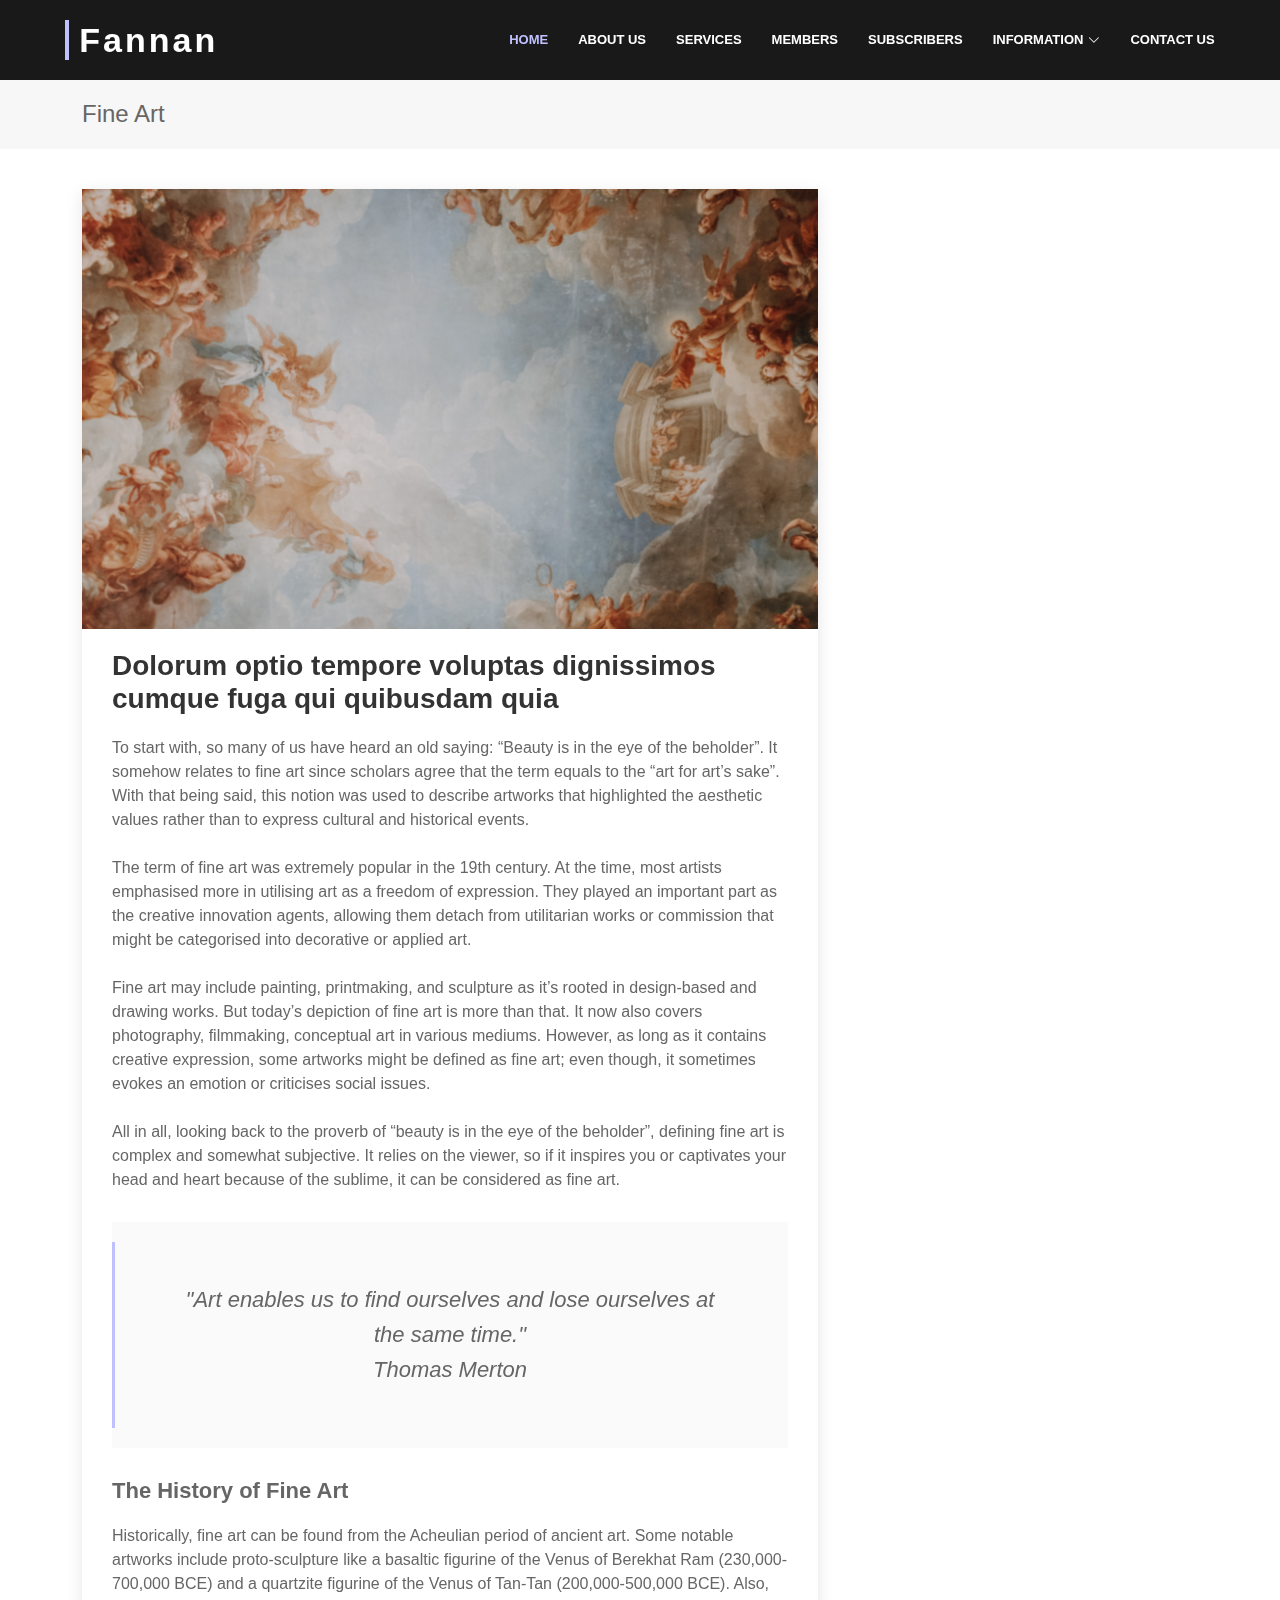
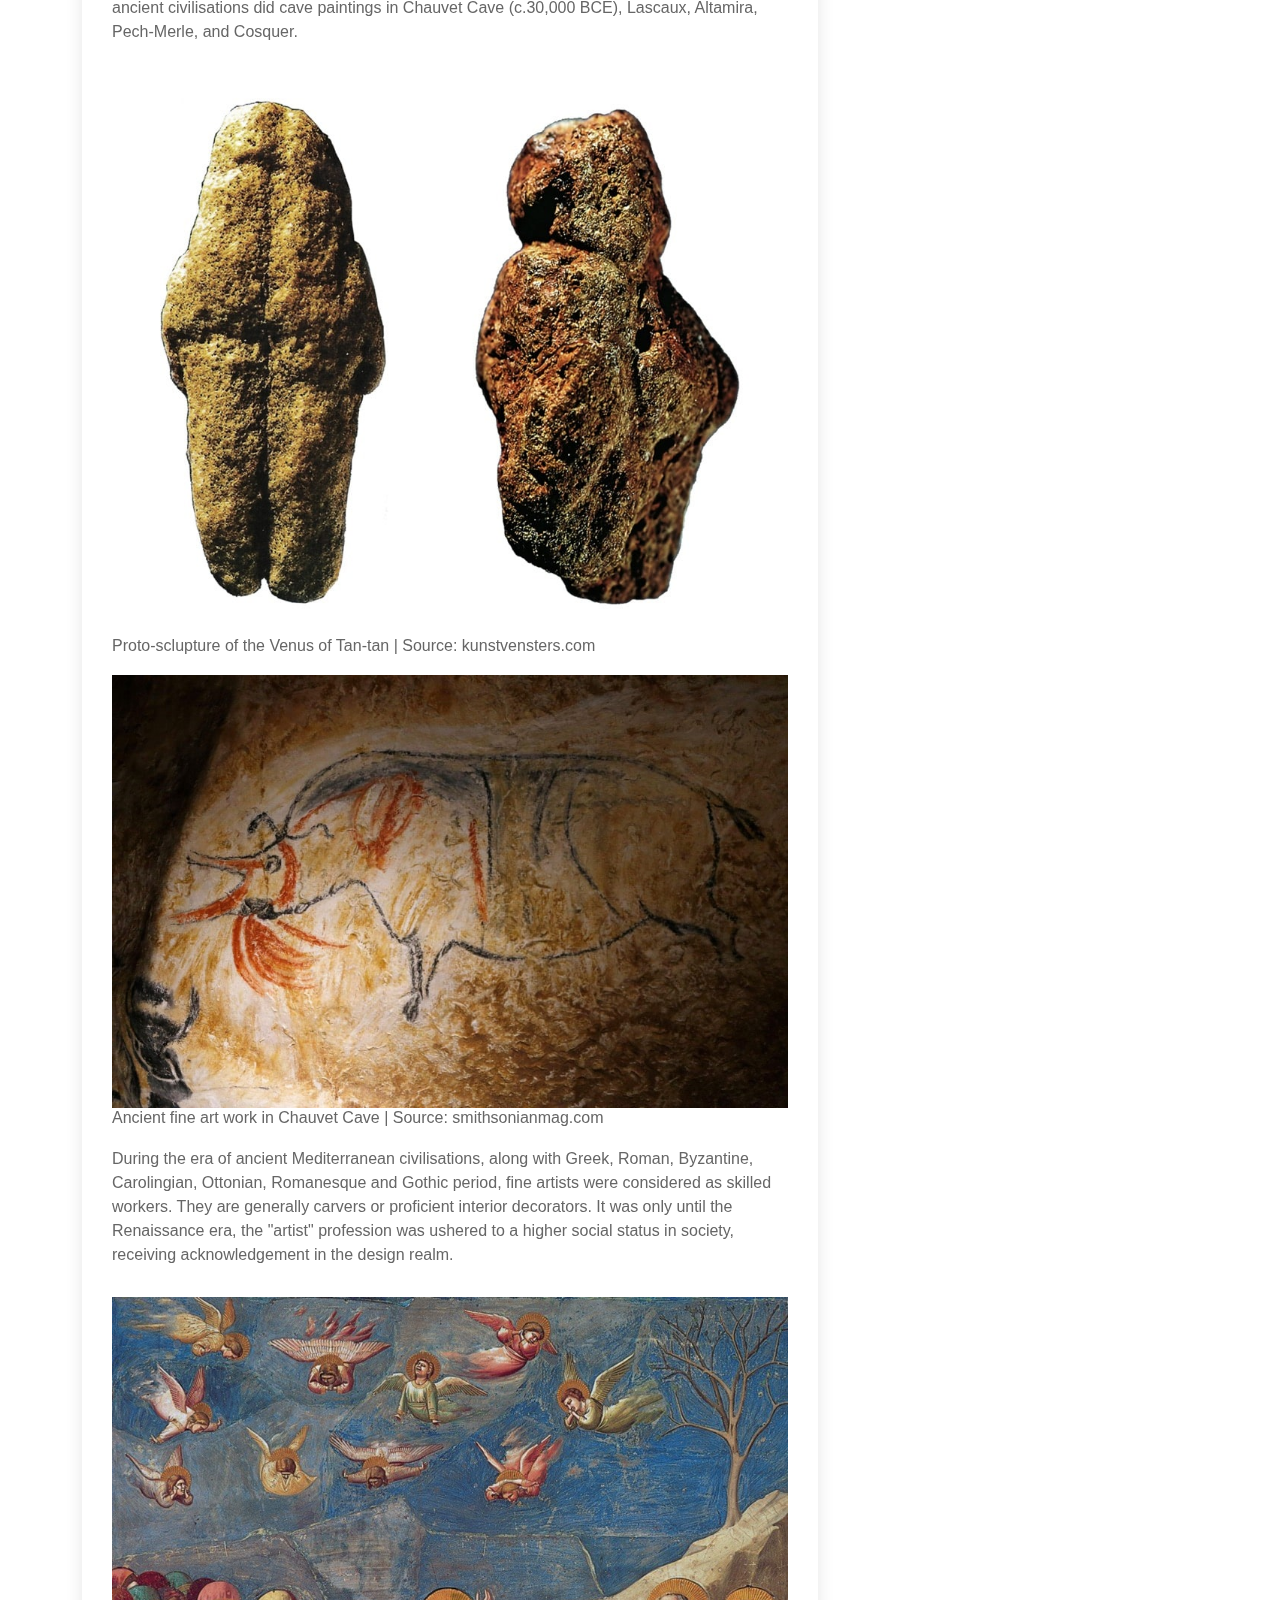
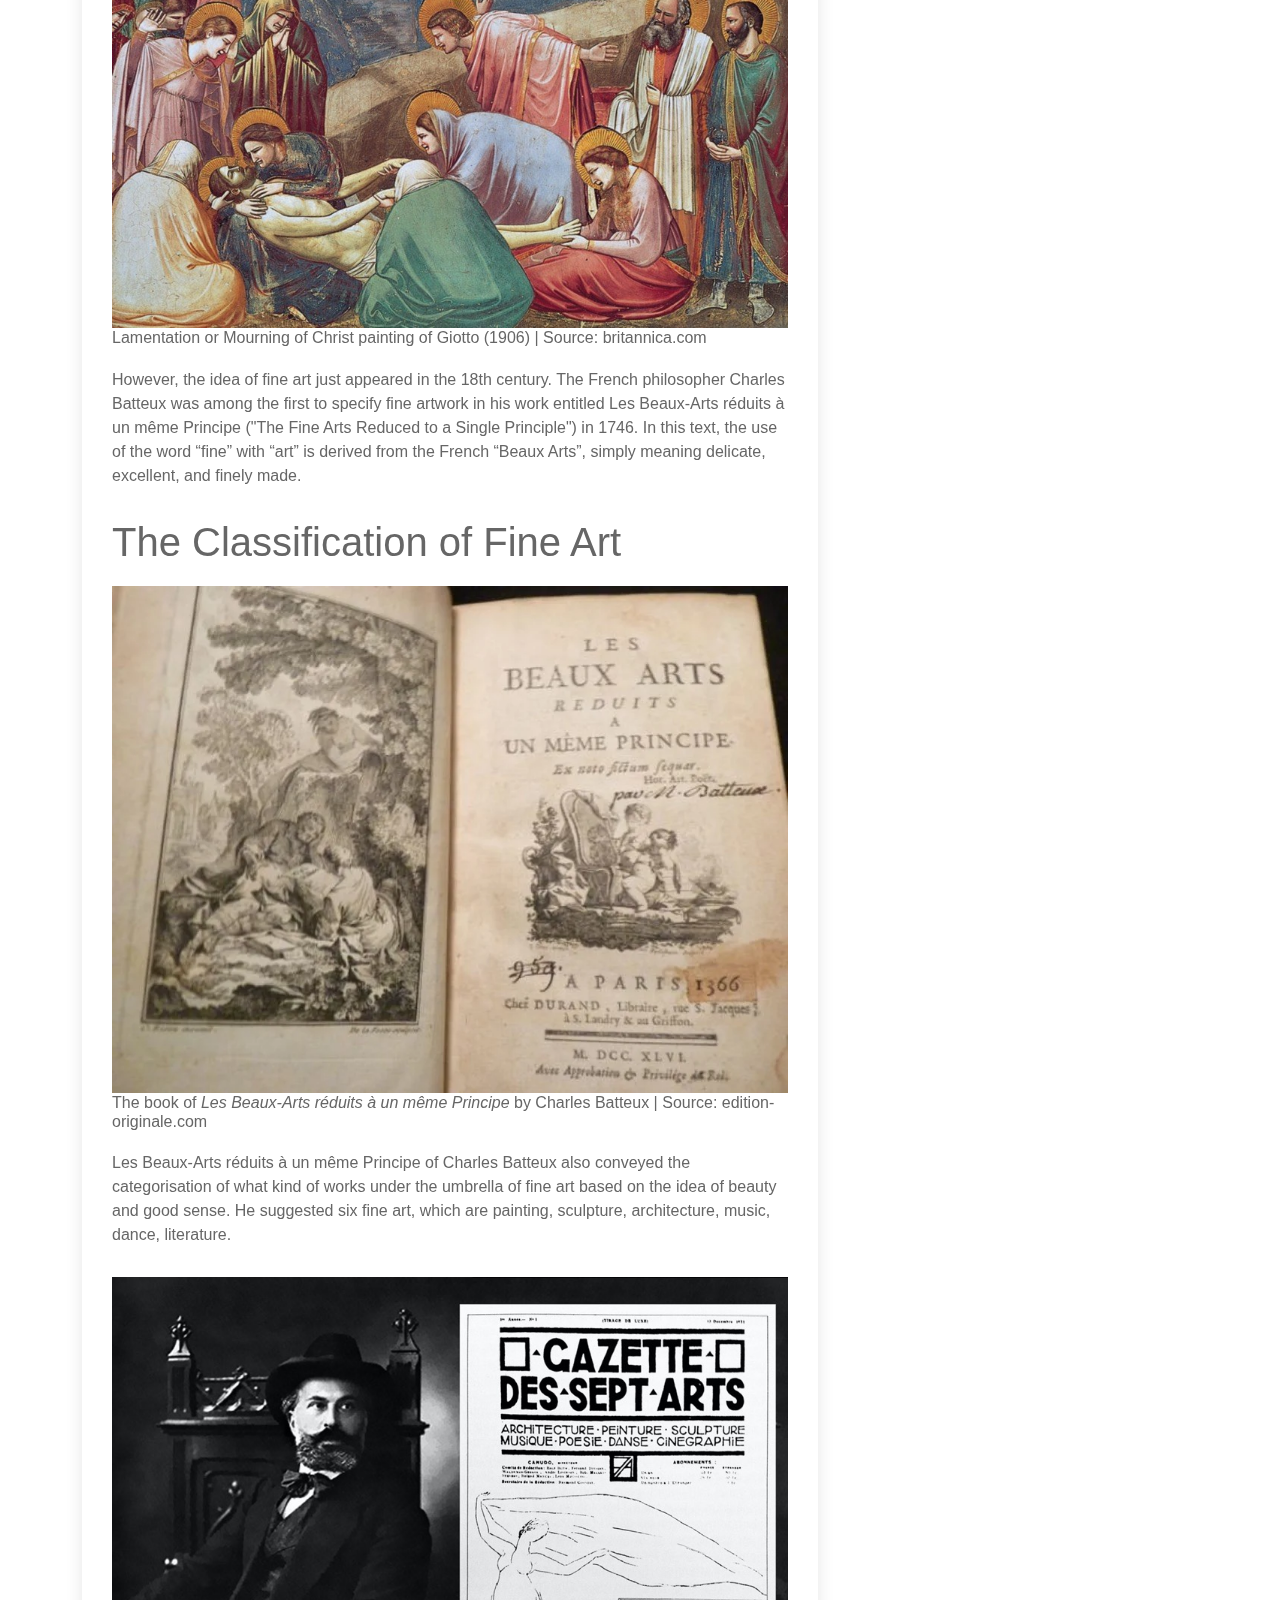
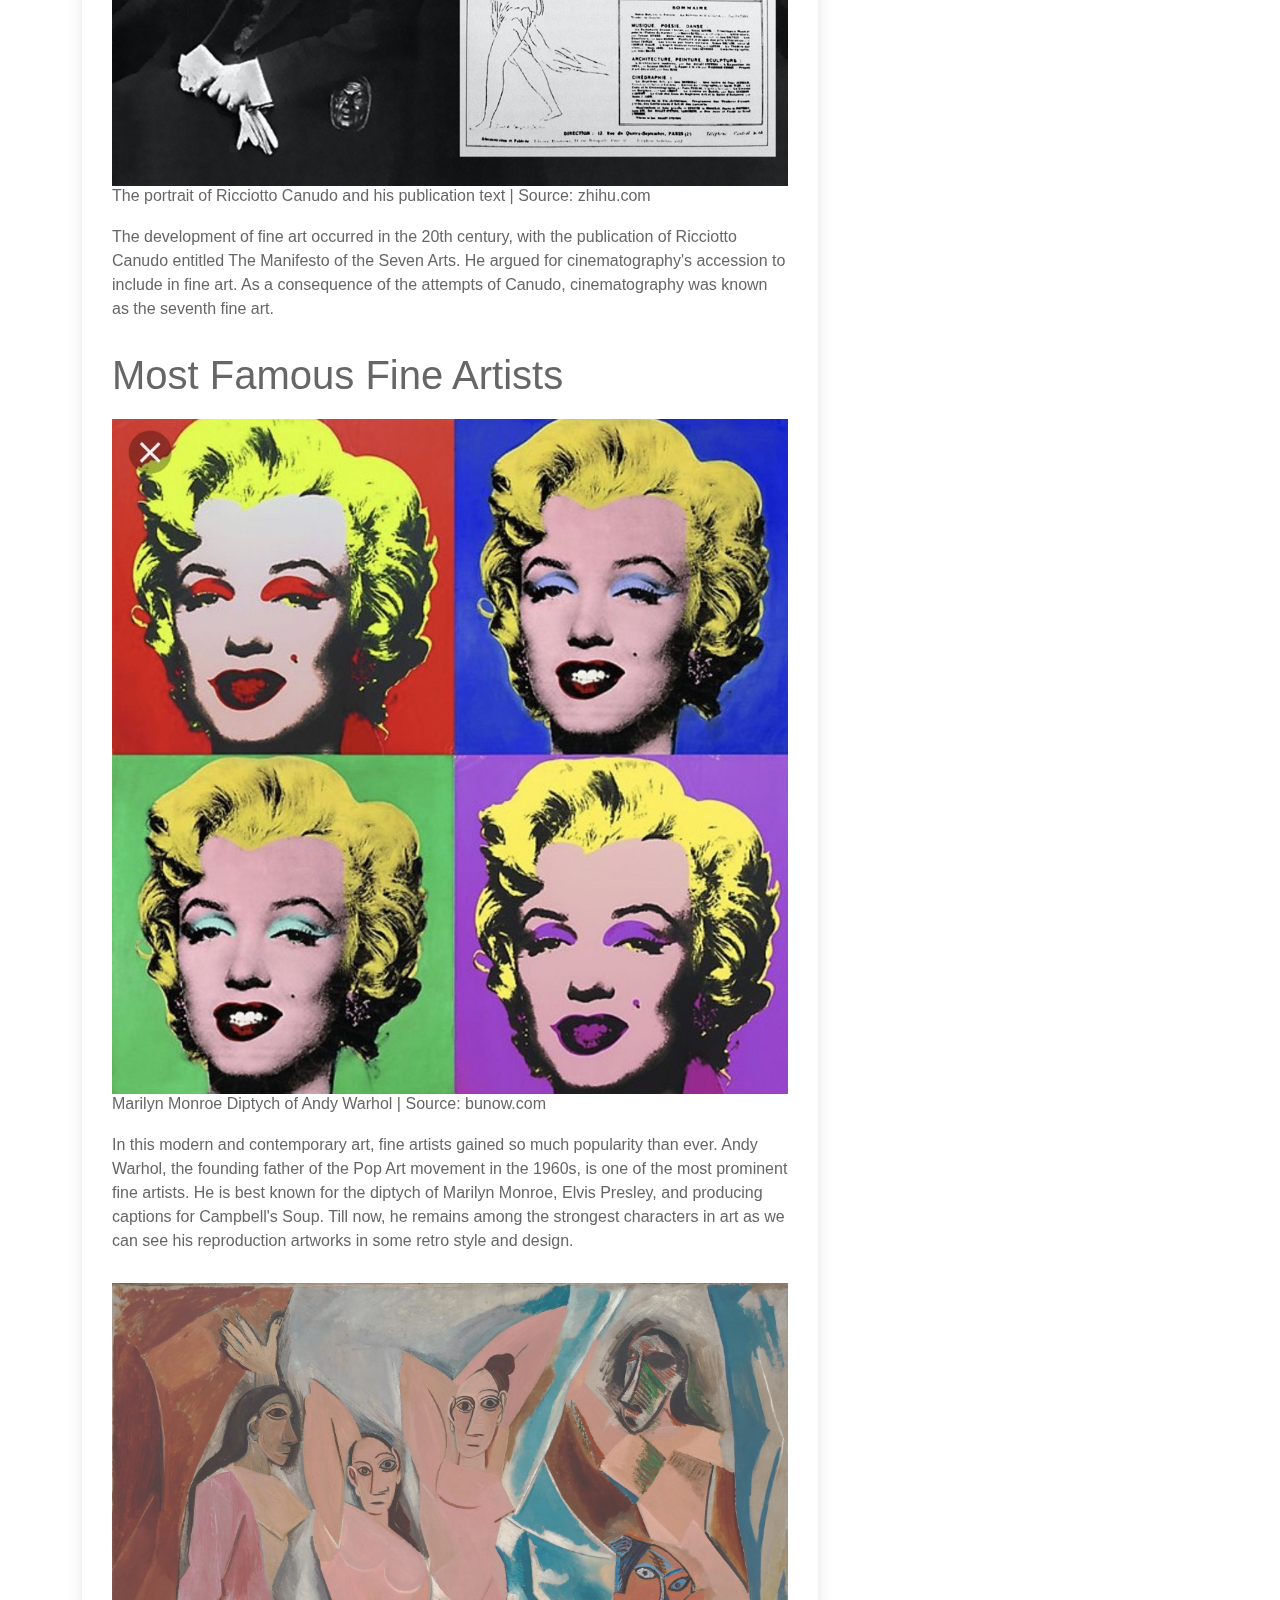
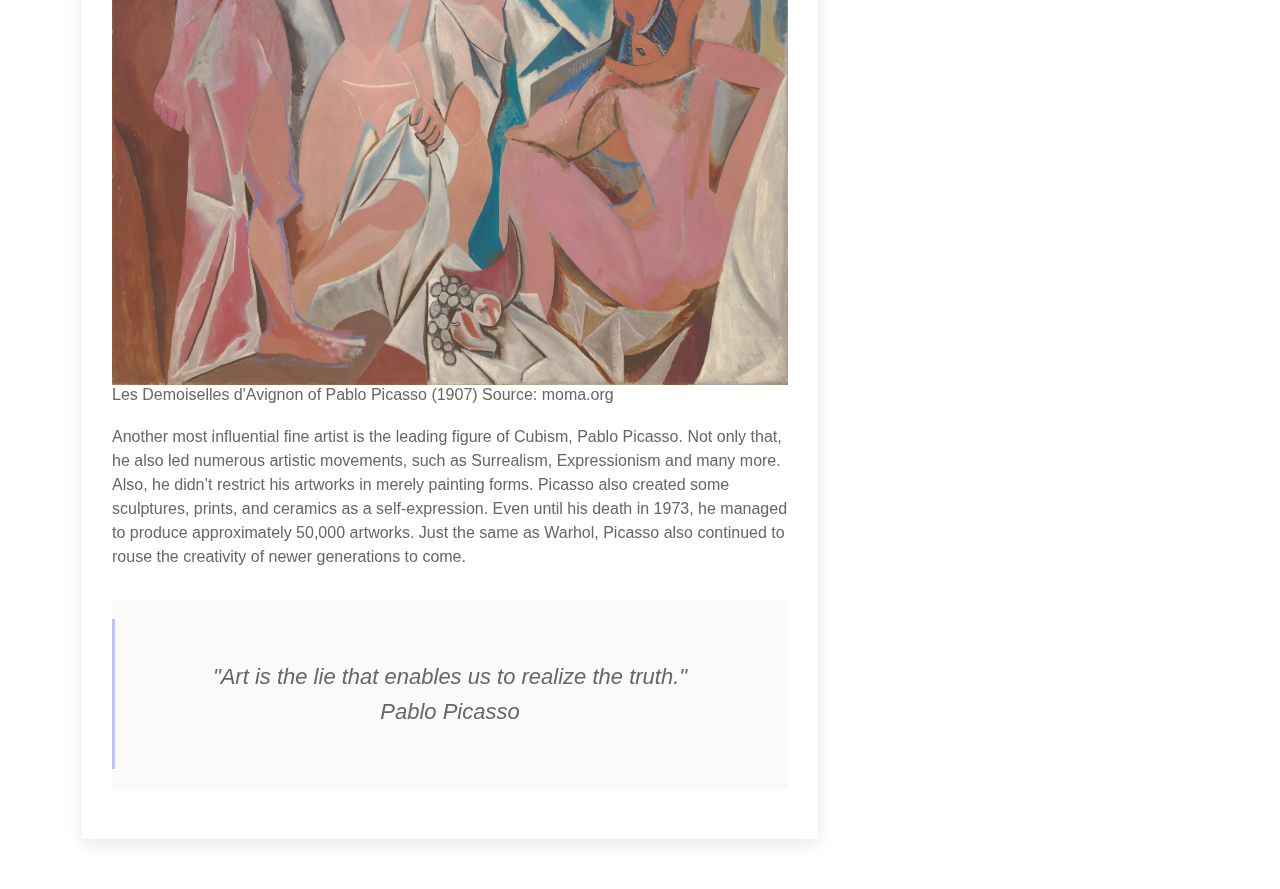
<file: blog-single.html>
<!DOCTYPE html>
<html lang="en">

<head>
  <meta charset="utf-8">
  <meta content="width=device-width, initial-scale=1.0" name="viewport">

  <title>Fine Arts </title>
  <meta content="" name="description">
  <meta content="" name="keywords">

  <!-- Favicons -->
  <link href="assets/img/favicon.png" rel="icon">
  <link href="assets/img/apple-touch-icon.png" rel="apple-touch-icon">

  <!-- Google Fonts -->
  <link href="https://fonts.googleapis.com/css?family=Open+Sans:300,300i,400,400i,700,700i|Montserrat:300,400,500,700" rel="stylesheet">

  <!-- Vendor CSS Files -->
  <link href="assets/vendor/animate.css/animate.min.css" rel="stylesheet">
  <link href="assets/vendor/aos/aos.css" rel="stylesheet">
  <link href="assets/vendor/bootstrap/css/bootstrap.min.css" rel="stylesheet">
  <link href="assets/vendor/bootstrap-icons/bootstrap-icons.css" rel="stylesheet">
  <link href="assets/vendor/glightbox/css/glightbox.min.css" rel="stylesheet">
  <link href="assets/vendor/swiper/swiper-bundle.min.css" rel="stylesheet">

  <!-- Template Main CSS File -->
  <link href="assets/css/style.css" rel="stylesheet">

  <!-- =======================================================
  * Template Name: BizPage - v5.8.0
  * Template URL: https://bootstrapmade.com/bizpage-bootstrap-business-template/
  * Author: BootstrapMade.com
  * License: https://bootstrapmade.com/license/
  ======================================================== -->
</head>

<body>

  <!-- ======= Header ======= -->
  <header id="header" class="fixed-top d-flex align-items-center ">
    <div class="container-fluid">

      <div class="row justify-content-center align-items-center">
        <div class="col-xl-11 d-flex align-items-center justify-content-between">
          <h1 class="logo"><a href="index.html">Fannan</a></h1>
          <!-- Uncomment below if you prefer to use an image logo -->
          <!-- <a href="index.html" class="logo"><img src="assets/img/logo.png" alt="" class="img-fluid"></a>-->

          <nav id="navbar" class="navbar">
            <ul>
              <li><a class="nav-link scrollto active" href="#hero">Home</a></li>
              <li><a class="nav-link scrollto" href="#about Us">About Us</a></li>
              <li><a class="nav-link scrollto" href="#services">Services</a></li>
              <li><a class="nav-link scrollto " href="#Members">Members</a></li>
              <li><a class="nav-link scrollto" href="#Subscribers">Subscribers</a></li>
              <li class="dropdown"><a href="#"><span>Information</span> <i class="bi bi-chevron-down"></i></a>
                <ul>
                  <li><a href="#">Fine Art</a></li>
                 <li><a href="#">Graphic Design</a></li>
                </ul>
              </li>
              <li><a class="nav-link scrollto" href="#contact">Contact Us</a></li>
            </ul>
            <i class="bi bi-list mobile-nav-toggle"></i>
          </nav><!-- .navbar -->
        </div>
      </div>

    </div>
  </header><!-- End Header -->

  <main id="main">

    <!-- ======= Breadcrumbs ======= -->
    <section id="breadcrumbs" class="breadcrumbs">
      <div class="container">

        <h2>Fine Art</h2>

      </div>
    </section><!-- End Breadcrumbs -->

    <!-- ======= Blog Single Section ======= -->
    <section id="blog" class="blog">
      <div class="container" data-aos="fade-up">

        <div class="row">

          <div class="col-lg-8 entries">

            <article class="entry entry-single">

              <div class="entry-img">
                <img src="assets/img/blog/blog-1.jpg" alt="" class="img-fluid" >
              </div>

              <h2 class="entry-title">
                <a href="blog-single.html">Dolorum optio tempore voluptas dignissimos cumque fuga qui quibusdam quia</a>
              </h2>

             

              <div class="entry-content">
                <p>
                 To start with, so many of us have heard an old saying: “Beauty is in the eye of the beholder”. 
It somehow relates to fine art since scholars agree that the term equals to the “art for art’s sake”. 
With that being said, this notion was used to describe artworks that highlighted the aesthetic values 
rather than to express cultural and historical events.
<br/><br/>
The term of fine art was extremely popular in the 19th century. At the time, most artists 
emphasised more in utilising art as a freedom of expression. They played an important part as 
the creative innovation agents, allowing them detach from utilitarian works or commission that 
might be categorised into decorative or applied art.
<br/><br/>
Fine art may include painting, printmaking, and sculpture as it’s rooted in design-based and 
drawing works. But today’s depiction of fine art is more than that. It now also covers photography, 
filmmaking, conceptual art in various mediums. However, as long as it contains creative expression, 
some artworks might be defined as fine art; even though, it sometimes evokes an emotion or criticises social issues.
<br/><br/>
All in all, looking back to the proverb of “beauty is in the eye of the beholder”, defining fine art 
is complex and somewhat subjective. It relies on the viewer, so if it inspires you or captivates your 
head and heart because of the sublime, it can be considered as fine art.
                </p>

                
                <blockquote>
                  <p>
                    "Art enables us to find ourselves and lose ourselves at the same time."
<br/>
Thomas Merton
                  </p>
                </blockquote>

                <h3>The History of Fine Art</h3>
                <p>
                  Historically, fine art can be found from the Acheulian period of ancient art. 
Some notable artworks include proto-sculpture like a basaltic figurine of the Venus of 
Berekhat Ram (230,000-700,000 BCE) and a quartzite figurine of the Venus of Tan-Tan 
(200,000-500,000 BCE). Also, ancient civilisations did cave paintings in Chauvet Cave 
(c.30,000 BCE), Lascaux, Altamira, Pech-Merle, and Cosquer.
                </p>
                <img src="assets/img/blog/blog-inside-post.jpg" class="img-fluid" alt="">
<h6>Proto-sclupture of the Venus of Tan-tan | Source: kunstvensters.com</h6>
				  <img src="assets/img/blog/chauvet-cave.jpg" class="img-fluid" alt="">
				  
                <h6>Ancient fine art work in Chauvet Cave | Source: smithsonianmag.com</h6>
                <p>
                  During the era of ancient Mediterranean civilisations, along with Greek, Roman, Byzantine, Carolingian, Ottonian, Romanesque and Gothic period, fine artists were considered as skilled workers. They are generally carvers or proficient interior decorators. It was only until the Renaissance era, the "artist" profession was ushered to a higher social status in society, receiving acknowledgement in the design realm.
                </p>
				  <img src="assets/img/blog/Lamentation-Giotto-Padua-Italy-Arena-Chapel.jpg" class="img-fluid" alt="">
				  
                <h6>Lamentation or Mourning of Christ painting of Giotto (1906) | Source: britannica.com</h6>
				  
                <p>
                  However, the idea of fine art just appeared in the 18th century. The French philosopher Charles Batteux was among the first to specify fine artwork in his work entitled Les Beaux-Arts réduits à un même Principe ("The Fine Arts Reduced to a Single Principle") in 1746. In this text, the use of the word “fine” with “art” is derived from the French “Beaux Arts”, simply meaning delicate, excellent, and finely made.
                </p>
				  
				  <h1>The Classification of Fine Art</h1>
				  
 <img src="assets/img/blog/h-3000-batteux_abbe-charles_les-beaux-arts-reduits-a-un-meme-principe_1746_3_39565.webp" class="img-fluid" alt="">
				  
                <h6>The book of <em>Les Beaux-Arts réduits à un même Principe </em>by Charles Batteux | Source: edition-originale.com<span class="-mobiledoc-kit__atom"></span></h6>
				  
				 				                 
	<p>Les Beaux-Arts réduits à un même Principe of Charles Batteux also conveyed the categorisation of what kind of works under the umbrella of fine art based on the idea of beauty and good sense. He suggested six fine art, which are painting, sculpture, architecture, music, dance, literature.
                </p>
				
				<img src="assets/img/blog/Canudo.jpg" class="img-fluid" alt="">
				
				<h6>The portrait of Ricciotto Canudo and his publication text | Source: zhihu.com</h6>
	
	<p>The development of fine art occurred in the 20th century, with the publication of Ricciotto Canudo entitled The Manifesto of the Seven Arts. He argued for cinematography's accession to include in fine art. As a consequence of the attempts of Canudo, cinematography was known as the seventh fine art.</p>
				
				  <h1>Most Famous Fine Artists</h1>
				  
				<img src="assets/img/blog/Marilyn.jpg" class="img-fluid" alt="">
				  
	<h6>Marilyn Monroe Diptych of Andy Warhol | Source: bunow.com</h6>
	
	
	<p>In this modern and contemporary art, fine artists gained so much popularity than ever. Andy Warhol, the founding father of the Pop Art movement in the 1960s, is one of the most prominent fine artists. He is best known for the diptych of Marilyn Monroe, Elvis Presley, and producing captions for Campbell's Soup. Till now, he remains among the strongest characters in art as we can see his reproduction artworks in some retro style and design.</p>			  
				  
				  
			<img src="assets/img/blog/cri_000000438452.webp" class="img-fluid" alt="">	  
				  
	<h6>Les Demoiselles d'Avignon of Pablo Picasso (1907) Source: moma.org</h6>
	
	<p>Another most influential fine artist is the leading figure of Cubism, Pablo Picasso. Not only that, he also led numerous artistic movements, such as Surrealism, Expressionism and many more. Also, he didn’t restrict his artworks in merely painting forms. Picasso also created some sculptures, prints, and ceramics as a self-expression. Even until his death in 1973, he managed to produce approximately 50,000 artworks. Just the same as Warhol, Picasso also continued to rouse the creativity of newer generations to come.</p>			  
				  
				  
				  <blockquote>
                  <p>
                    "Art is the lie that enables us to realize the truth."
<br/>
Pablo Picasso
                  </p>
                </blockquote>
				  
              </div>

            </article><!-- End blog entry -->

          </div><!-- End blog entries list -->

          <!-- End blog sidebar -->

        </div>

      </div>
    </section><!-- End Blog Single Section -->

  </main><!-- End #main -->

  

  <a href="#" class="back-to-top d-flex align-items-center justify-content-center"><i class="bi bi-arrow-up-short"></i></a>
  <!-- Uncomment below i you want to use a preloader -->
  <!-- <div id="preloader"></div> -->

  <!-- Vendor JS Files -->
  <script src="assets/vendor/purecounter/purecounter.js"></script>
  <script src="assets/vendor/aos/aos.js"></script>
  <script src="assets/vendor/bootstrap/js/bootstrap.bundle.min.js"></script>
  <script src="assets/vendor/glightbox/js/glightbox.min.js"></script>
  <script src="assets/vendor/isotope-layout/isotope.pkgd.min.js"></script>
  <script src="assets/vendor/swiper/swiper-bundle.min.js"></script>
  <script src="assets/vendor/waypoints/noframework.waypoints.js"></script>
  <script src="assets/vendor/php-email-form/validate.js"></script>

  <!-- Template Main JS File -->
  <script src="assets/js/main.js"></script>

</body>

</html>
</file>
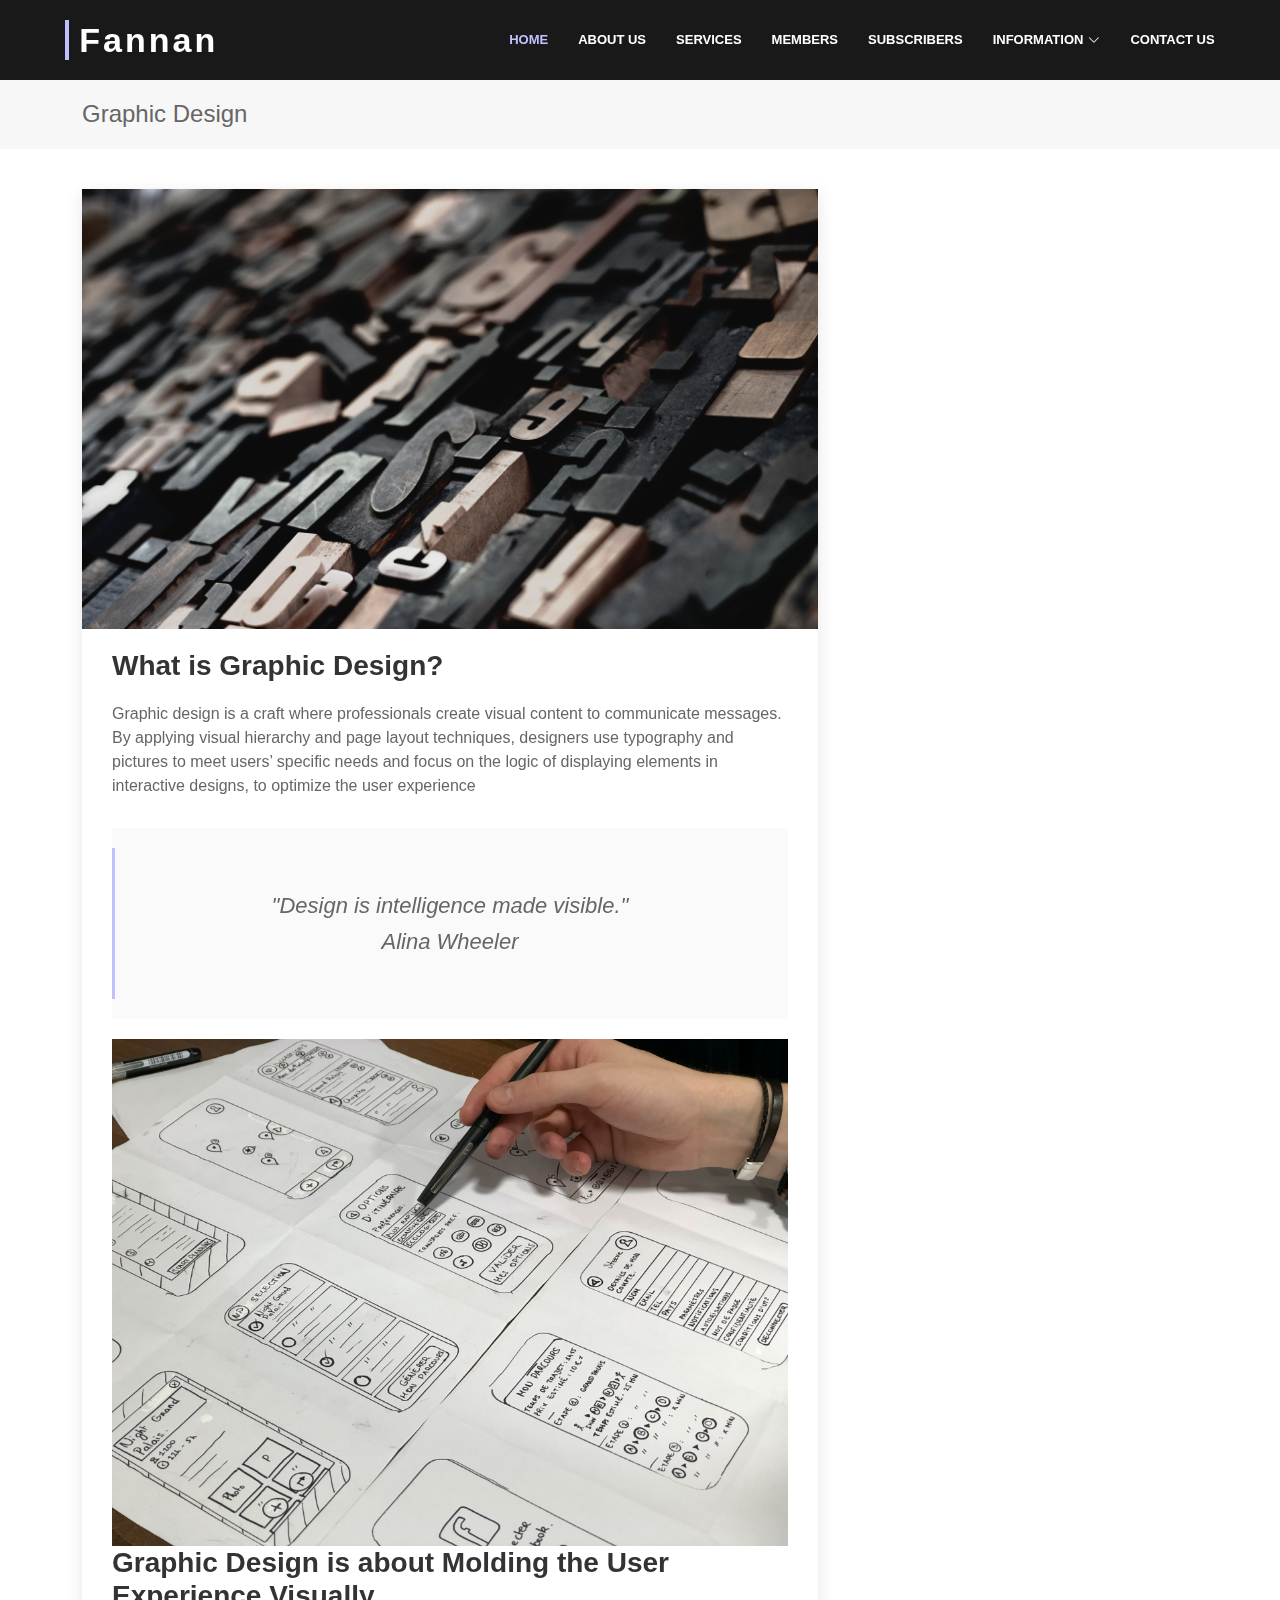
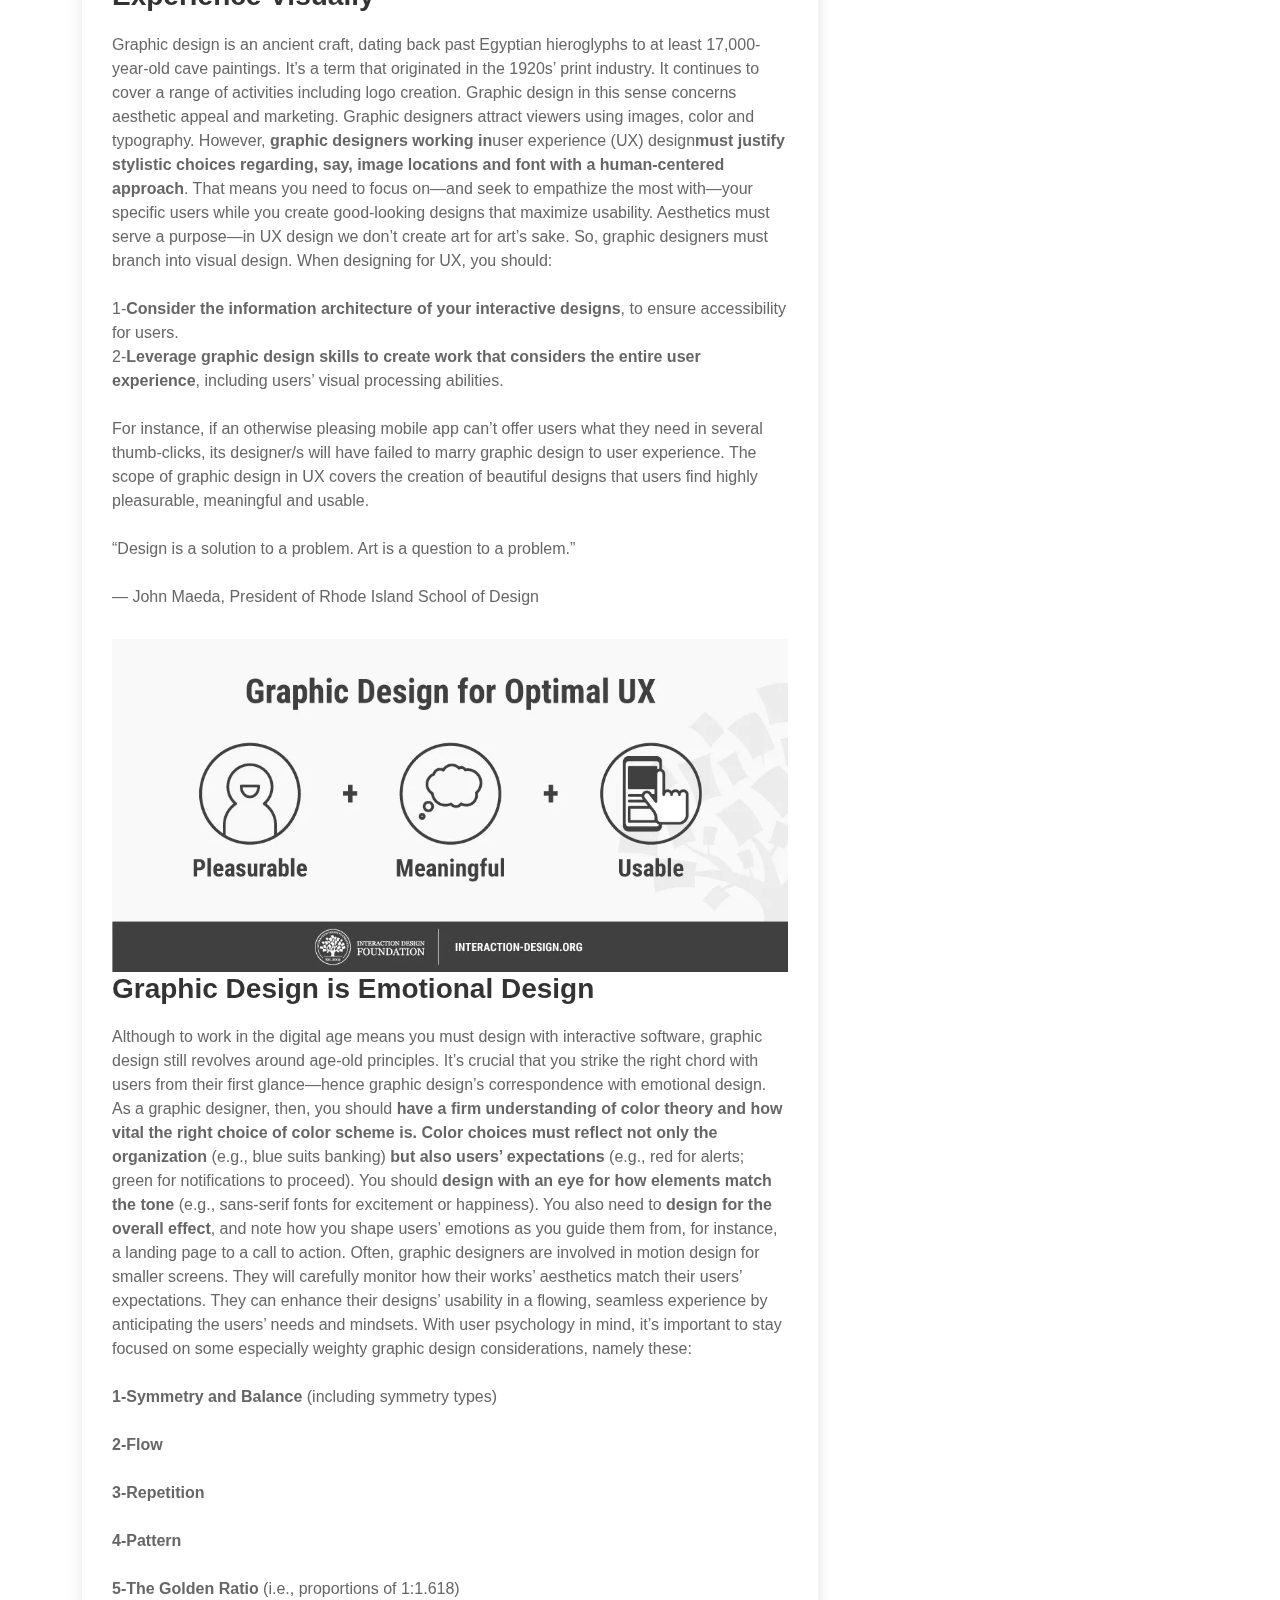
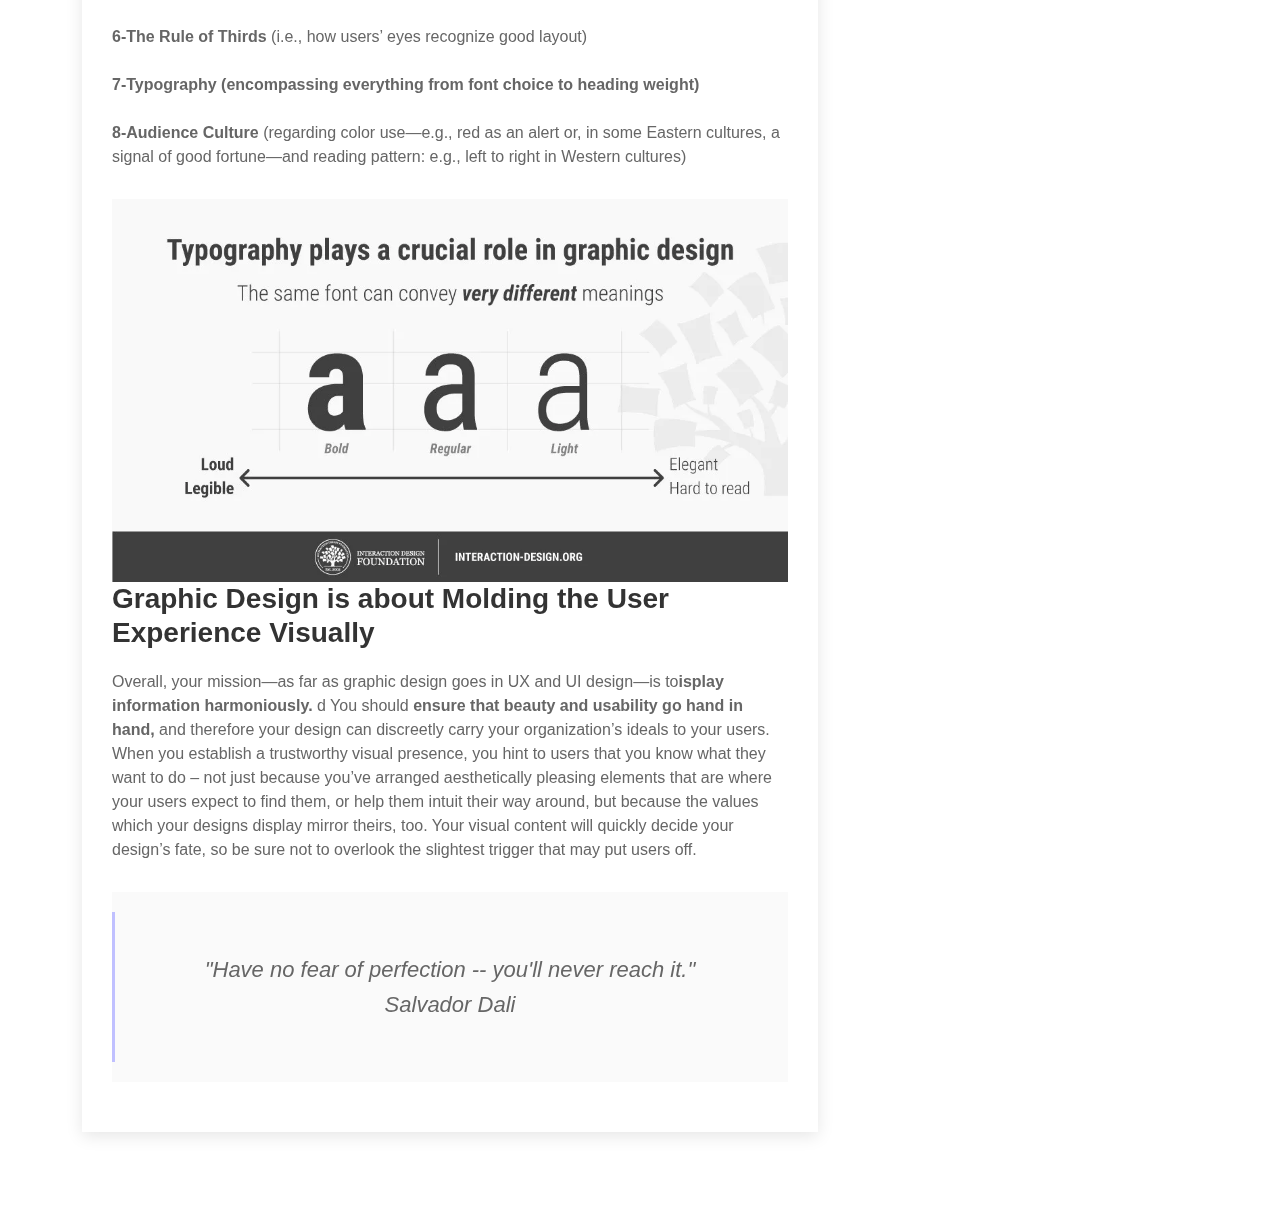
<file: blog.html>
<!DOCTYPE html>
<html lang="en">

<head>
  <meta charset="utf-8">
  <meta content="width=device-width, initial-scale=1.0" name="viewport">

  <title>Graphic Design</title>
  <meta content="" name="description">
  <meta content="" name="keywords">

  <!-- Favicons -->
  <link href="assets/img/favicon.png" rel="icon">
  <link href="assets/img/apple-touch-icon.png" rel="apple-touch-icon">

  <!-- Google Fonts -->
  <link href="https://fonts.googleapis.com/css?family=Open+Sans:300,300i,400,400i,700,700i|Montserrat:300,400,500,700" rel="stylesheet">

  <!-- Vendor CSS Files -->
  <link href="assets/vendor/animate.css/animate.min.css" rel="stylesheet">
  <link href="assets/vendor/aos/aos.css" rel="stylesheet">
  <link href="assets/vendor/bootstrap/css/bootstrap.min.css" rel="stylesheet">
  <link href="assets/vendor/bootstrap-icons/bootstrap-icons.css" rel="stylesheet">
  <link href="assets/vendor/glightbox/css/glightbox.min.css" rel="stylesheet">
  <link href="assets/vendor/swiper/swiper-bundle.min.css" rel="stylesheet">

  <!-- Template Main CSS File -->
  <link href="assets/css/style.css" rel="stylesheet">

  <!-- =======================================================
  * Template Name: BizPage - v5.8.0
  * Template URL: https://bootstrapmade.com/bizpage-bootstrap-business-template/
  * Author: BootstrapMade.com
  * License: https://bootstrapmade.com/license/
  ======================================================== -->
</head>

<body>

  <!-- ======= Header ======= -->
  <header id="header" class="fixed-top d-flex align-items-center ">
    <div class="container-fluid">

      <div class="row justify-content-center align-items-center">
        <div class="col-xl-11 d-flex align-items-center justify-content-between">
          <h1 class="logo"><a href="index.html">Fannan</a></h1>
          <!-- Uncomment below if you prefer to use an image logo -->
          <!-- <a href="index.html" class="logo"><img src="assets/img/logo.png" alt="" class="img-fluid"></a>-->

          <nav id="navbar" class="navbar">
            <ul>
              <li><a class="nav-link scrollto active" href="#hero">Home</a></li>
              <li><a class="nav-link scrollto" href="#about Us">About Us</a></li>
              <li><a class="nav-link scrollto" href="#services">Services</a></li>
              <li><a class="nav-link scrollto " href="#Members">Members</a></li>
              <li><a class="nav-link scrollto" href="#Subscribers">Subscribers</a></li>
              <li class="dropdown"><a href="#"><span>Information</span> <i class="bi bi-chevron-down"></i></a>
                <ul>
                  <li><a href="blog-single.html">Fine Art</a></li>
                 <li><a href="blog.html">Graphic Design</a></li>
                </ul>
              </li>
              <li><a class="nav-link scrollto" href="#contact">Contact Us</a></li>
            </ul>
            <i class="bi bi-list mobile-nav-toggle"></i>
          </nav><!-- .navbar -->
        </div>
      </div>

    </div>
  </header><!-- End Header -->

  <main id="main">

    <!-- ======= Breadcrumbs ======= -->
    <section id="breadcrumbs" class="breadcrumbs">
      <div class="container">
		  
        <h2>Graphic Design</h2>

      </div>
    </section><!-- End Breadcrumbs -->

    <!-- ======= Blog Section ======= -->
    <section id="blog" class="blog">
      <div class="container" data-aos="fade-up">

        <div class="row">

          <div class="col-lg-8 entries">

            <article class="entry">

              <div class="entry-img">
                <img src="assets/img/blog/raphael-schaller-GkinCd2enIY-unsplash.jpg" alt="" class="img-fluid">
              </div>

              <h2 class="entry-title">
                <a href="#">What is Graphic Design?</a>
              </h2>

             
              <div class="entry-content">
                <p>
                  Graphic design is a craft where professionals create visual content to communicate messages. By applying visual hierarchy and page layout techniques, designers use typography and pictures to meet users’ specific needs and focus on the logic of displaying elements in interactive designs, to optimize the user experience
                </p>
                
				  
				  
				  <blockquote>
                  <p>
                    "Design is intelligence made visible."  
<br/>
Alina Wheeler
                  </p>
                </blockquote>
				  
				  
				  <img src="assets/img/blog/graphic.jpg" alt="" class="img-fluid">
              </div>

              <h2 class="entry-title">
                <a href="#">Graphic Design is about Molding the User Experience Visually</a>
              </h2>

            
              <div class="entry-content">
                <p>
                Graphic design is an ancient craft, dating back past Egyptian hieroglyphs to at least 17,000-year-old cave paintings. It’s a term that originated in the 1920s’ print industry. It continues to cover a range of activities including logo creation. Graphic design in this sense concerns aesthetic appeal and marketing. Graphic designers attract viewers using images, color and typography. However, <strong>graphic designers working in</strong>user experience (UX) design<strong>must justify stylistic choices regarding, say, image locations and font with a human-centered approach</strong>. That means you need to focus on—and seek to empathize the most with—your specific users while you create good-looking designs that maximize usability. Aesthetics must serve a purpose—in UX design we don’t create art for art’s sake. So, graphic designers must branch into visual design. When designing for UX, you should:
		<br/><br/>
	1-<strong>Consider the information architecture of your interactive designs</strong>, to ensure accessibility for users.
<br/>
2-<strong>Leverage graphic design skills to create work that considers the entire user experience</strong>, including users’ visual processing abilities.
		<br/><br/>
	For instance, if an otherwise pleasing mobile app can’t offer users what they need in several thumb-clicks, its designer/s will have failed to marry graphic design to user experience. The scope of graphic design in UX covers the creation of beautiful designs that users find highly pleasurable, meaningful and usable.
<br/><br/>
“Design is a solution to a problem. Art is a question to a problem.”
<br/><br/>
— John Maeda, President of Rhode Island School of Design
                </p>
				  
				  
				  
				  
			<img src="assets/img/blog/b67ae977b901ed58702c43fc69c68302.webp" alt="" class="img-fluid">
            </div>
            <h2 class="entry-title">
            <a href="#">Graphic Design is Emotional Design</a>
              </h2>

            
         <div class="entry-content">			  
		  <p>Although to work in the digital age means you must design with interactive software, graphic design still revolves around age-old principles. It’s crucial that you strike the right chord with users from their first glance—hence graphic design’s correspondence with emotional design. As a graphic designer, then, you should <strong>have a firm understanding of color theory and how vital the right choice of color scheme is. Color choices must reflect not only the organization</strong> (e.g., blue suits banking) <strong>but also users’ expectations</strong> (e.g., red for alerts; green for notifications to proceed). You should <strong>design with an eye for how elements match the tone</strong> (e.g., sans-serif fonts for excitement or happiness). You also need to <strong>design for the overall effect</strong>, and note how you shape users’ emotions as you guide them from, for instance, a landing page to a call to action. Often, graphic designers are involved in motion design for smaller screens. They will carefully monitor how their works’ aesthetics match their users’ expectations. They can enhance their designs’ usability in a flowing, seamless experience by anticipating the users’ needs and mindsets. With user psychology in mind, it’s important to stay focused on some especially weighty graphic design considerations, namely these:
		<br/><br/>
      <strong> 1-Symmetry and Balance </strong>(including symmetry types) <br>
      <br/>
 <strong>2-Flow </strong>
<br/><br/>
 <strong>3-Repetition </strong>
<br/><br/>
<strong>4-Pattern</strong>
<br/><br/>
<strong>5-The Golden Ratio</strong> (i.e., proportions of 1:1.618)
<br/><br/>
<strong>6-The Rule of Thirds</strong> (i.e., how users’ eyes recognize good layout)
<br/><br/>
<strong>7-Typography (encompassing everything from font choice to heading weight)</strong>
<br/><br/>
<strong>8-Audience Culture</strong> (regarding color use—e.g., red as an alert or, in some Eastern cultures, a signal of good fortune—and reading pattern: e.g., left to right in Western cultures)</p>
				  
				  
		 <img src="assets/img/blog/db7ef82d5461e9beff381d58e3ed4bd1.webp" alt="" class="img-fluid">
              </div>

              <h2 class="entry-title">
                <a href="#">Graphic Design is about Molding the User Experience Visually</a>
              </h2>
      
              <div class="entry-content">
				  <p>Overall, your mission—as far as graphic design goes in UX and UI design—is to<strong>isplay information harmoniously.</strong> d You should <strong>ensure that beauty and usability go hand in hand,</strong> and therefore your design can discreetly carry your organization’s ideals to your users. When you establish a trustworthy visual presence, you hint to users that you know what they want to do – not just because you’ve arranged aesthetically pleasing elements that are where your users expect to find them, or help them intuit their way around, but because the values which your designs display mirror theirs, too. Your visual content will quickly decide your design’s fate, so be sure not to overlook the slightest trigger that may put users off.</p>
				  
				  
				  <blockquote>
                  <p>
                    "Have no fear of perfection -- you'll never reach it."  
<br/>
Salvador Dali
                  </p>
                </blockquote>
				  
				   
				  
              </div>

            </article><!-- End blog entry -->

          </div><!-- End blog entries list -->

        </div>

      </div>
    </section><!-- End Blog Section -->

  </main><!-- End #main -->

 

  <a href="#" class="back-to-top d-flex align-items-center justify-content-center"><i class="bi bi-arrow-up-short"></i></a>
  <!-- Uncomment below i you want to use a preloader -->
  <!-- <div id="preloader"></div> -->

  <!-- Vendor JS Files -->
  <script src="assets/vendor/purecounter/purecounter.js"></script>
  <script src="assets/vendor/aos/aos.js"></script>
  <script src="assets/vendor/bootstrap/js/bootstrap.bundle.min.js"></script>
  <script src="assets/vendor/glightbox/js/glightbox.min.js"></script>
  <script src="assets/vendor/isotope-layout/isotope.pkgd.min.js"></script>
  <script src="assets/vendor/swiper/swiper-bundle.min.js"></script>
  <script src="assets/vendor/waypoints/noframework.waypoints.js"></script>
  <script src="assets/vendor/php-email-form/validate.js"></script>

  <!-- Template Main JS File -->
  <script src="assets/js/main.js"></script>

</body>

</html>
</file>
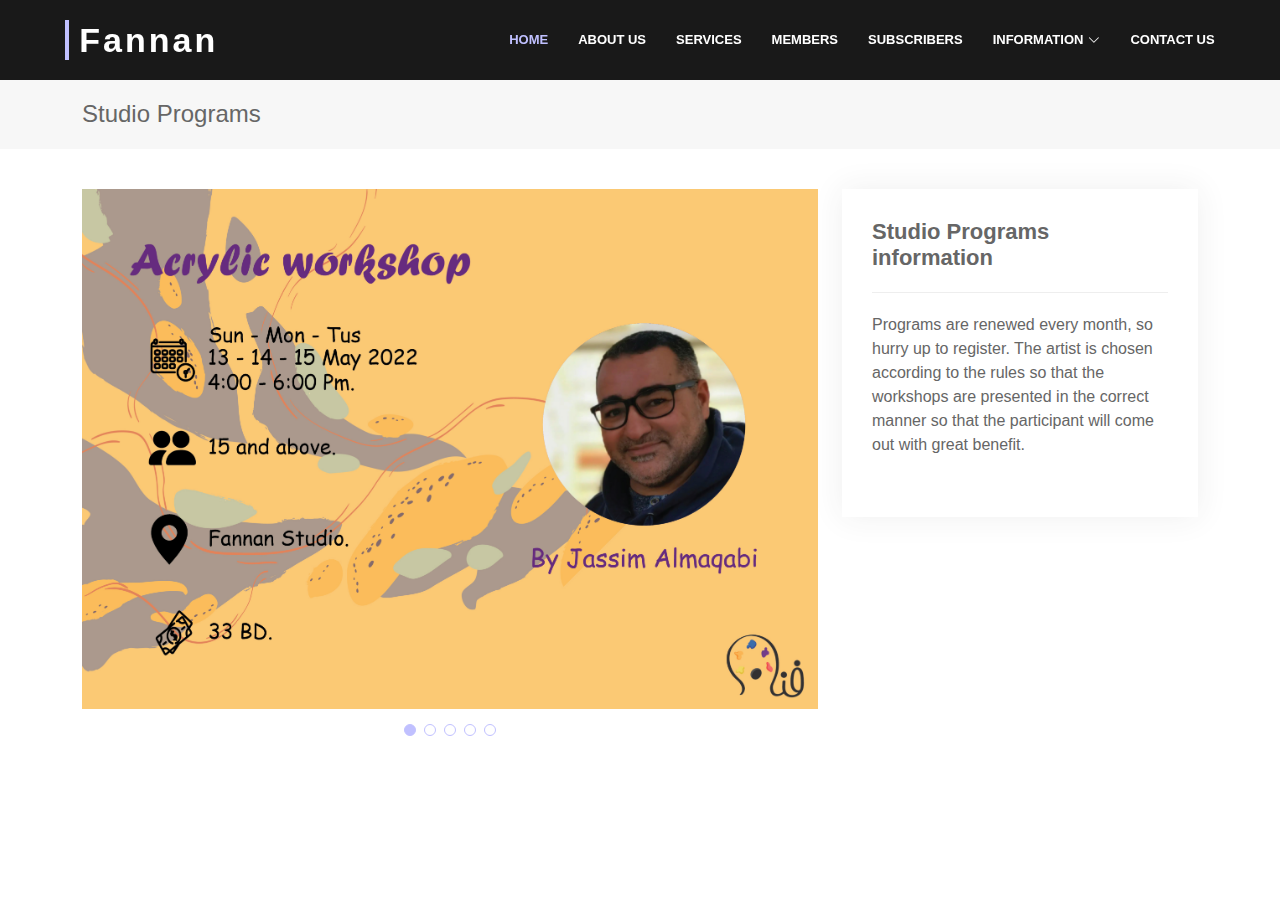
<file: portfolio-details.html>
<!DOCTYPE html>
<html lang="en">

<head>
  <meta charset="utf-8">
  <meta content="width=device-width, initial-scale=1.0" name="viewport">

  <title>Studio Programs</title>
  <meta content="" name="description">
  <meta content="" name="keywords">

  <!-- Favicons -->
  <link href="assets/img/favicon.png" rel="icon">
  <link href="assets/img/apple-touch-icon.png" rel="apple-touch-icon">

  <!-- Google Fonts -->
  <link href="https://fonts.googleapis.com/css?family=Open+Sans:300,300i,400,400i,700,700i|Montserrat:300,400,500,700" rel="stylesheet">

  <!-- Vendor CSS Files -->
  <link href="assets/vendor/animate.css/animate.min.css" rel="stylesheet">
  <link href="assets/vendor/aos/aos.css" rel="stylesheet">
  <link href="assets/vendor/bootstrap/css/bootstrap.min.css" rel="stylesheet">
  <link href="assets/vendor/bootstrap-icons/bootstrap-icons.css" rel="stylesheet">
  <link href="assets/vendor/glightbox/css/glightbox.min.css" rel="stylesheet">
  <link href="assets/vendor/swiper/swiper-bundle.min.css" rel="stylesheet">

  <!-- Template Main CSS File -->
  <link href="assets/css/style.css" rel="stylesheet">

  <!-- =======================================================
  * Template Name: BizPage - v5.8.0
  * Template URL: https://bootstrapmade.com/bizpage-bootstrap-business-template/
  * Author: BootstrapMade.com
  * License: https://bootstrapmade.com/license/
  ======================================================== -->
</head>

<body>

  <!-- ======= Header ======= -->
  <header id="header" class="fixed-top d-flex align-items-center ">
    <div class="container-fluid">

      <div class="row justify-content-center align-items-center">
        <div class="col-xl-11 d-flex align-items-center justify-content-between">
          <h1 class="logo"><a href="index.html">Fannan</a></h1>
          <!-- Uncomment below if you prefer to use an image logo -->
          <!-- <a href="index.html" class="logo"><img src="assets/img/logo.png" alt="" class="img-fluid"></a>-->

          
          <nav id="navbar" class="navbar">
            <ul>
              <li><a class="nav-link scrollto active" href="#hero">Home</a></li>
              <li><a class="nav-link scrollto" href="#about Us">About Us</a></li>
              <li><a class="nav-link scrollto" href="#services">Services</a></li>
              <li><a class="nav-link scrollto " href="#Members">Members</a></li>
              <li><a class="nav-link scrollto" href="#Subscribers">Subscribers</a></li>
              <li class="dropdown"><a href="#"><span>Information</span> <i class="bi bi-chevron-down"></i></a>
                <ul>
                  <li><a href="blog-single.html">Fine Art</a></li>
                 <li><a href="blog.html">Graphic Design</a></li>
                </ul>
              </li>
              <li><a class="nav-link scrollto" href="#contact">Contact Us</a></li>
            </ul>
            <i class="bi bi-list mobile-nav-toggle"></i>
          </nav><!-- .navbar -->
        </div>
      </div>

    </div>
  </header><!-- End Header -->

  <main id="main">

    <!-- ======= Breadcrumbs Section ======= -->
    <section class="breadcrumbs">
      <div class="container">

        <div class="d-flex justify-content-between align-items-center">
          <h2>Studio Programs</h2>
        </div>

      </div>
    </section><!-- Breadcrumbs Section -->

    <!-- ======= Portfolio Details Section ======= -->
    <section id="portfolio-details" class="portfolio-details">
      <div class="container">

        <div class="row gy-4">

          <div class="col-lg-8">
            <div class="portfolio-details-slider swiper">
              <div class="swiper-wrapper align-items-center">

                <div class="swiper-slide">
                  <img src="assets/img/portfolio/portfolio-details-1.jpg" alt="">
                </div>

                <div class="swiper-slide">
                  <img src="assets/img/portfolio/portfolio-details-2.jpg" alt="">
                </div>

                <div class="swiper-slide">
                  <img src="assets/img/portfolio/portfolio-details-3.jpg" alt="">
                </div>

				 <div class="swiper-slide">
                  <img src="assets/img/portfolio/portfolio-details-4.jpg" alt="">
                </div> 
				  
				 <div class="swiper-slide">
                  <img src="assets/img/portfolio/portfolio-details-5.jpg" alt="">
                </div> 
				  
              </div>
              <div class="swiper-pagination"></div>
            </div>
          </div>

          <div class="col-lg-4">
            <div class="portfolio-info">
              <h3>Studio Programs information</h3>
             <p>Programs are renewed every month, so hurry up to register. The artist is chosen according to the rules so that the workshops are presented in the correct manner so that the participant will come out with great benefit.</p>
			
				
            </div>
           
			  
			  
			  
          </div>

        </div>

      </div>
    </section><!-- End Portfolio Details Section -->

  </main><!-- End #main -->

 

  <a href="#" class="back-to-top d-flex align-items-center justify-content-center"><i class="bi bi-arrow-up-short"></i></a>
  <!-- Uncomment below i you want to use a preloader -->
  <!-- <div id="preloader"></div> -->

  <!-- Vendor JS Files -->
  <script src="assets/vendor/purecounter/purecounter.js"></script>
  <script src="assets/vendor/aos/aos.js"></script>
  <script src="assets/vendor/bootstrap/js/bootstrap.bundle.min.js"></script>
  <script src="assets/vendor/glightbox/js/glightbox.min.js"></script>
  <script src="assets/vendor/isotope-layout/isotope.pkgd.min.js"></script>
  <script src="assets/vendor/swiper/swiper-bundle.min.js"></script>
  <script src="assets/vendor/waypoints/noframework.waypoints.js"></script>
  <script src="assets/vendor/php-email-form/validate.js"></script>

  <!-- Template Main JS File -->
  <script src="assets/js/main.js"></script>

</body>

</html>
</file>
<file: assets/css/style.css>
/**
* Template Name: BizPage - v5.8.0
* Template URL: https://bootstrapmade.com/bizpage-bootstrap-business-template/
* Author: BootstrapMade.com
* License: https://bootstrapmade.com/license/
*/

/*--------------------------------------------------------------
# General
--------------------------------------------------------------*/
body {
  background: #fff;
  color: #666666;
  font-family: "Comic Sans MS", sans-serif;
}

a {
  color: #424242;
  transition: 0.5s;
  text-decoration: none;
}

a:hover, a:active, a:focus {
  color: #c0c0ff;
  outline: none;
  text-decoration: none;
}

p {
  padding: 0;
  margin: 0 0 30px 0;
}

h1, h2, h3, h4, h5, h6 {
  font-family: "Forte", sans-serif;
  font-weight: 400;
  margin: 0 0 20px 0;
  padding: 0;
}

/*--------------------------------------------------------------
# Back to top button
--------------------------------------------------------------*/
.back-to-top {
  position: fixed;
  visibility: hidden;
  opacity: 0;
  right: 15px;
  bottom: 15px;
  z-index: 996;
  background: #c0c0ff;
  width: 40px;
  height: 40px;
  border-radius: 50px;
  transition: all 0.4s;
}
.back-to-top i {
  font-size: 28px;
  color: #fff;
  line-height: 0;
}
.back-to-top:hover {
  background: #f8b546;
  color: #c0c0ff;
}
.back-to-top.active {
  visibility: visible;
  opacity: 1;
}

/* Prelaoder */
#preloader {
  position: fixed;
  top: 0;
  left: 0;
  right: 0;
  bottom: 0;
  z-index: 9999;
  overflow: hidden;
  background: #fff;
}

#preloader:before {
  content: "";
  position: fixed;
  top: calc(50% - 30px);
  left: calc(50% - 30px);
  border: 6px solid #f2f2f2;
  border-top: 6px solid #c0c0ff;
  border-radius: 50%;
  width: 60px;
  height: 60px;
  -webkit-animation: animate-preloader 1s linear infinite;
  animation: animate-preloader 1s linear infinite;
}

@-webkit-keyframes animate-preloader {
  0% {
    transform: rotate(0deg);
  }
  100% {
    transform: rotate(360deg);
  }
}

@keyframes animate-preloader {
  0% {
    transform: rotate(0deg);
  }
  100% {
    transform: rotate(360deg);
  }
}
/*--------------------------------------------------------------
# Header
--------------------------------------------------------------*/
#header {
  transition: all 0.5s;
  z-index: 997;
  background: rgba(0, 0, 0, 0.9);
  height: 80px;
}
#header.header-transparent {
  background: transparent;
}
#header.header-scrolled {
  background: rgba(0, 0, 0, 0.9);
  height: 60px;
}
#header .logo {
  font-size: 34px;
  margin: 0;
  padding: 0;
  font-family: "Forte", sans-serif;
  font-weight: 700;
  letter-spacing: 3px;
  padding-left: 10px;
  border-left: 4px solid #c0c0ff;
}
#header .logo a {
  color: #fff;
}
#header .logo img {
  max-height: 40px;
}
@media (max-width: 992px) {
  #header .logo {
    font-size: 28px;
  }
}

/*--------------------------------------------------------------
# Navigation Menu
--------------------------------------------------------------*/
/**
* Desktop Navigation 
*/
.navbar {
  padding: 0;
}
.navbar ul {
  margin: 0;
  padding: 0;
  display: flex;
  list-style: none;
  align-items: center;
}
.navbar li {
  position: relative;
}
.navbar a, .navbar a:focus {
  display: flex;
  align-items: center;
  justify-content: space-between;
  padding: 10px 0 10px 30px;
  font-family: "Forte", sans-serif;
  font-size: 13px;
  font-weight: 600;
  color: #fff;
  white-space: nowrap;
  text-transform: uppercase;
  transition: 0.3s;
}
.navbar a i, .navbar a:focus i {
  font-size: 12px;
  line-height: 0;
  margin-left: 5px;
}
.navbar a:hover, .navbar .active, .navbar .active:focus, .navbar li:hover > a {
  color: #c0c0ff;
}
.navbar .dropdown ul {
  display: block;
  position: absolute;
  left: 14px;
  top: calc(100% + 30px);
  margin: 0;
  padding: 10px 0;
  z-index: 99;
  opacity: 0;
  visibility: hidden;
  background: #fff;
  box-shadow: 0px 0px 30px rgba(127, 137, 161, 0.25);
  transition: 0.3s;
}
.navbar .dropdown ul li {
  min-width: 200px;
}
.navbar .dropdown ul a {
  padding: 10px 20px;
  text-transform: none;
  color: #666666;
}
.navbar .dropdown ul a i {
  font-size: 12px;
}
.navbar .dropdown ul a:hover, .navbar .dropdown ul .active:hover, .navbar .dropdown ul li:hover > a {
  color: #c0c0ff;
}
.navbar .dropdown:hover > ul {
  opacity: 1;
  top: 100%;
  visibility: visible;
}
.navbar .dropdown .dropdown ul {
  top: 0;
  left: calc(100% - 30px);
  visibility: hidden;
}
.navbar .dropdown .dropdown:hover > ul {
  opacity: 1;
  top: 0;
  left: 100%;
  visibility: visible;
}
@media (max-width: 1366px) {
  .navbar .dropdown .dropdown ul {
    left: -90%;
  }
  .navbar .dropdown .dropdown:hover > ul {
    left: -100%;
  }
}

/**
* Mobile Navigation 
*/
.mobile-nav-toggle {
  color: #fff;
  font-size: 28px;
  cursor: pointer;
  display: none;
  line-height: 0;
  transition: 0.5s;
}

@media (max-width: 991px) {
  .mobile-nav-toggle {
    display: block;
  }

  .navbar ul {
    display: none;
  }
}
.navbar-mobile {
  position: fixed;
  overflow: hidden;
  top: 0;
  right: 0;
  left: 0;
  bottom: 0;
  background: rgba(26, 26, 26, 0.9);
  transition: 0.3s;
  z-index: 999;
}
.navbar-mobile .mobile-nav-toggle {
  position: absolute;
  top: 15px;
  right: 15px;
}
.navbar-mobile ul {
  display: block;
  position: absolute;
  top: 55px;
  right: 15px;
  bottom: 15px;
  left: 15px;
  padding: 10px 0;
  background-color: #fff;
  overflow-y: auto;
  transition: 0.3s;
}
.navbar-mobile a, .navbar-mobile a:focus {
  padding: 10px 20px;
  font-size: 15px;
  color: #333333;
}
.navbar-mobile a:hover, .navbar-mobile .active, .navbar-mobile li:hover > a {
  color: #c0c0ff;
}
.navbar-mobile .getstarted, .navbar-mobile .getstarted:focus {
  margin: 15px;
}
.navbar-mobile .dropdown ul {
  position: static;
  display: none;
  margin: 10px 20px;
  padding: 10px 0;
  z-index: 99;
  opacity: 1;
  visibility: visible;
  background: #fff;
  box-shadow: 0px 0px 30px rgba(127, 137, 161, 0.25);
}
.navbar-mobile .dropdown ul li {
  min-width: 200px;
}
.navbar-mobile .dropdown ul a {
  padding: 10px 20px;
}
.navbar-mobile .dropdown ul a i {
  font-size: 12px;
}
.navbar-mobile .dropdown ul a:hover, .navbar-mobile .dropdown ul .active:hover, .navbar-mobile .dropdown ul li:hover > a {
  color: #c0c0ff;
}
.navbar-mobile .dropdown > .dropdown-active {
  display: block;
}

/*--------------------------------------------------------------
# Hero Section
--------------------------------------------------------------*/
#hero {
  width: 100%;
  height: 100vh;
  background: #000;
  overflow: hidden;
  position: relative;
}
@media (max-height: 500px) {
  #hero {
    height: 150vh;
  }
}
#hero .carousel, #hero .carousel-inner, #hero .carousel-item, #hero .carousel-item::before {
  position: absolute;
  top: 0;
  right: 0;
  left: 0;
  bottom: 0;
}
#hero .carousel-item {
  background-size: cover;
  background-position: center;
  background-repeat: no-repeat;
}
#hero .carousel-item::before {
  content: "";
  background-color: rgba(0, 0, 0, 0.7);
}
#hero .carousel-container {
  display: flex;
  justify-content: center;
  align-items: center;
  position: absolute;
  bottom: 0;
  top: 70px;
  left: 50px;
  right: 50px;
}
#hero .container {
  text-align: center;
}
#hero h2 {
  color: #fff;
  margin-bottom: 30px;
  font-size: 48px;
  font-weight: 700;
}
@media (max-width: 768px) {
  #hero h2 {
    font-size: 28px;
  }
}
#hero p {
  width: 80%;
  margin: 0 auto 30px auto;
  color: #fff;
}
@media (min-width: 1024px) {
  #hero p {
    width: 60%;
  }
}
#hero .carousel-fade {
  overflow: hidden;
}
#hero .carousel-fade .carousel-inner .carousel-item {
  transition-property: opacity;
}
#hero .carousel-fade .carousel-inner .carousel-item,
#hero .carousel-fade .carousel-inner .active.carousel-item-start,
#hero .carousel-fade .carousel-inner .active.carousel-item-end {
  opacity: 0;
}
#hero .carousel-fade .carousel-inner .active,
#hero .carousel-fade .carousel-inner .carousel-item-next.carousel-item-start,
#hero .carousel-fade .carousel-inner .carousel-item-prev.carousel-item-end {
  opacity: 1;
  transition: 0.5s;
}
#hero .carousel-fade .carousel-inner .carousel-item-next,
#hero .carousel-fade .carousel-inner .carousel-item-prev,
#hero .carousel-fade .carousel-inner .active.carousel-item-start,
#hero .carousel-fade .carousel-inner .active.carousel-item-end {
  left: 0;
  transform: translate3d(0, 0, 0);
}
#hero .carousel-control-prev, #hero .carousel-control-next {
  width: 10%;
}
@media (min-width: 1024px) {
  #hero .carousel-control-prev, #hero .carousel-control-next {
    width: 5%;
  }
}
#hero .carousel-control-next-icon, #hero .carousel-control-prev-icon {
  background: none;
  font-size: 32px;
  line-height: 1;
}
#hero .carousel-indicators li {
  cursor: pointer;
}
#hero .btn-get-started {
  font-family: "Forte", sans-serif;
  font-weight: 500;
  font-size: 16px;
  letter-spacing: 1px;
  display: inline-block;
  padding: 8px 32px;
  border-radius: 50px;
  transition: 0.5s;
  margin: 10px;
  color: #fff;
  background: #c0c0ff;
}
#hero .btn-get-started:hover {
  background: #fff;
  color: #c0c0ff;
}

/*--------------------------------------------------------------
# Sections
--------------------------------------------------------------*/
section {
  overflow: hidden;
}

/* Sections Header
--------------------------------*/
.section-header h3 {
  font-size: 32px;
  color: #111;
  text-transform: uppercase;
  text-align: center;
  font-weight: 700;
  position: relative;
  padding-bottom: 15px;
}
.section-header h3::before {
  content: "";
  position: absolute;
  display: block;
  width: 120px;
  height: 1px;
  background: #ddd;
  bottom: 1px;
  left: calc(50% - 60px);
}
.section-header h3::after {
  content: "";
  position: absolute;
  display: block;
  width: 40px;
  height: 3px;
  background: #c0c0ff;
  bottom: 0;
  left: calc(50% - 20px);
}
.section-header p {
  text-align: center;
  padding-bottom: 30px;
  color: #333;
}

/* Section with background
--------------------------------*/
.section-bg {
  background: #f7f7f7;
}

/*--------------------------------------------------------------
# Breadcrumbs
--------------------------------------------------------------*/
.breadcrumbs {
  padding: 20px 0;
  background-color: #f7f7f7;
  min-height: 40px;
  margin-top: 80px;
}
.breadcrumbs h2 {
  font-size: 24px;
  margin-bottom: 0;
  font-weight: 400;
}
.breadcrumbs ol {
  display: flex;
  flex-wrap: wrap;
  list-style: none;
  padding: 0;
  margin: 0;
  font-size: 14px;
}
.breadcrumbs ol li + li {
  padding-left: 10px;
}
.breadcrumbs ol li + li::before {
  display: inline-block;
  padding-right: 10px;
  color: #6c757d;
  content: "/";
}
@media (max-width: 768px) {
  .breadcrumbs .d-flex {
    display: block !important;
  }
  .breadcrumbs ol {
    display: block;
  }
  .breadcrumbs ol li {
    display: inline-block;
  }
}

/* Featured Services Section
--------------------------------*/
#featured-services {
  background: #000;
}
#featured-services .box {
  padding: 30px 20px;
}
#featured-services .box-bg {
  background-image: linear-gradient(0deg, #000000 0%, #242323 50%, #000000 100%);
}
#featured-services i {
  color: #c0c0ff;
  font-size: 48px;
  display: inline-block;
  line-height: 1;
}
#featured-services h4 {
  font-weight: 400;
  margin: 15px 0;
  font-size: 18px;
}
#featured-services h4 a {
  color: #fff;
}
#featured-services h4 a:hover {
  color: #c0c0ff;
}
#featured-services p {
  font-size: 14px;
  line-height: 24px;
  color: #fff;
  margin-bottom: 0;
}

/* About Us Section
--------------------------------*/
#about {
  background: url("../img/about-bg.jpg") center top no-repeat fixed;
  background-size: cover;
  padding: 60px 0 40px 0;
  position: relative;
}
#about::before {
  content: "";
  position: absolute;
  left: 0;
  right: 0;
  top: 0;
  bottom: 0;
  background: rgba(255, 255, 255, 0.92);
  z-index: 9;
}
#about .container {
  position: relative;
  z-index: 10;
}
#about .about-col {
  background: #fff;
  border-radius: 0 0 4px 4px;
  box-shadow: 0px 2px 12px rgba(0, 0, 0, 0.08);
  margin-bottom: 20px;
}
#about .about-col .img {
  position: relative;
}
#about .about-col .img img {
  border-radius: 4px 4px 0 0;
}
#about .about-col .icon {
  width: 64px;
  height: 64px;
  text-align: center;
  position: absolute;
  background-color: #c0c0ff;
  border-radius: 50%;
  border: 4px solid #fff;
  left: calc(50% - 32px);
  bottom: -30px;
  transition: 0.3s;
  display: flex;
  align-items: center;
  justify-content: center;
}
#about .about-col i {
  font-size: 28px;
  line-height: 0;
  color: #fff;
  transition: 0.3s;
}
#about .about-col:hover .icon {
  background-color: #c0c0ff;
}
#about .about-col:hover i {
  color: #c0c0ff;
}
#about .about-col h2 {
  color: #000;
  text-align: center;
  font-weight: 700;
  font-size: 20px;
  padding: 0;
  margin: 40px 0 12px 0;
}
#about .about-col h2 a {
  color: #000;
}
#about .about-col h2 a:hover {
  color: #c0c0ff;
}
#about .about-col p {
  font-size: 14px;
  line-height: 24px;
  color: #333;
  margin-bottom: 0;
  padding: 0 20px 20px 20px;
}

/* Services Section
--------------------------------*/
#services {
  background: #fff;
  background-size: cover;
  padding: 60px 0 40px 0;
}
#services .box {
  margin-bottom: 30px;
}
#services .icon {
  float: left;
}
#services .icon i {
  color: #c0c0ff;
  font-size: 36px;
  line-height: 0;
  transition: 0.5s;
}
#services .title {
  margin-left: 60px;
  font-weight: 700;
  margin-bottom: 15px;
  font-size: 18px;
}
#services .title a {
  color: #111;
}
#services .box:hover .title a {
  color: #c0c0ff;
}
#services .description {
  font-size: 14px;
  margin-left: 60px;
  line-height: 24px;
  margin-bottom: 0;
}

/* Call To Action Section
--------------------------------*/
#call-to-action {
  background: linear-gradient(rgba(0, 142, 99, 0.1), rgba(0, 0, 0, 0.1)), url(../img/call-to-action-bg.jpg) fixed center center;
  background-size: cover;
  padding: 60px 0;
}
#call-to-action h3 {
  color: #fff;
  font-size: 28px;
  font-weight: 700;
}
#call-to-action p {
  color: #fff;
}
#call-to-action .cta-btn {
  font-family: "Forte", sans-serif;
  text-transform: uppercase;
  font-weight: 500;
  font-size: 16px;
  letter-spacing: 1px;
  display: inline-block;
  padding: 8px 28px;
  border-radius: 25px;
  transition: 0.5s;
  margin-top: 10px;
  border: 2px solid #fff;
  color: #fff;
}
#call-to-action .cta-btn:hover {
  background: #c0c0ff;
  border: 2px solid #c0c0ff;
}

/* Call To Action Section
--------------------------------*/
#skills {
  padding: 60px 0;
}
#skills .progress {
  height: 35px;
  margin-bottom: 10px;
  border-radius: 0;
}
#skills .progress .skill {
  font-family: "Forte", sans-serif;
  line-height: 35px;
  padding: 0;
  margin: 0 0 0 20px;
  text-transform: uppercase;
}
#skills .progress .skill .val {
  float: right;
  font-style: normal;
  margin: 0 20px 0 0;
}
#skills .progress-bar {
  width: 1px;
  text-align: left;
  transition: 0.9s;
}

/* Facts Section
--------------------------------*/
#facts {
  background: url("../img/facts-bg.jpg") center top no-repeat fixed;
  background-size: cover;
  padding: 60px 0 0 0;
  position: relative;
}
#facts::before {
  content: "";
  position: absolute;
  left: 0;
  right: 0;
  top: 0;
  bottom: 0;
  background: rgba(255, 255, 255, 0.88);
  z-index: 9;
}
#facts .container {
  position: relative;
  z-index: 10;
}
#facts .counters span {
  font-family: "Forte", sans-serif;
  font-weight: bold;
  font-size: 48px;
  display: block;
  color: #c0c0ff;
}
#facts .counters p {
  padding: 0;
  margin: 0 0 20px 0;
  font-family: "Forte", sans-serif;
  font-size: 14px;
  color: #111;
}
#facts .facts-img {
  text-align: center;
  padding-top: 30px;
}

/* Portfolio Section
--------------------------------*/
#portfolio {
  padding: 60px 0;
}
#portfolio #portfolio-flters {
  padding: 0;
  margin: 5px 0 35px 0;
  list-style: none;
  text-align: center;
}
#portfolio #portfolio-flters li {
  cursor: pointer;
  margin: 15px 15px 15px 0;
  display: inline-block;
  padding: 10px 20px;
  font-size: 12px;
  line-height: 20px;
  color: #666666;
  border-radius: 4px;
  text-transform: uppercase;
  background: #fff;
  margin-bottom: 5px;
  transition: all 0.3s ease-in-out;
}
#portfolio #portfolio-flters li:hover, #portfolio #portfolio-flters li.filter-active {
  background: #c0c0ff;
  color: #fff;
}
#portfolio #portfolio-flters li:last-child {
  margin-right: 0;
}
#portfolio .portfolio-wrap {
  box-shadow: 0px 2px 12px rgba(0, 0, 0, 0.08);
  transition: 0.3s;
}
#portfolio .portfolio-wrap:hover {
  box-shadow: 0px 4px 14px rgba(0, 0, 0, 0.16);
}
#portfolio .portfolio-item {
  position: relative;
  height: 360px;
  overflow: hidden;
}
#portfolio .portfolio-item figure {
  background: #000;
  overflow: hidden;
  height: 240px;
  position: relative;
  border-radius: 4px 4px 0 0;
  margin: 0;
}
#portfolio .portfolio-item figure:hover img {
  opacity: 0.4;
  transition: 0.3s;
}
#portfolio .portfolio-item figure .link-preview, #portfolio .portfolio-item figure .link-details {
  position: absolute;
  display: inline-flex;
  align-items: center;
  justify-content: center;
  opacity: 0;
  line-height: 1;
  text-align: center;
  width: 36px;
  height: 36px;
  background: #fff;
  border-radius: 50%;
  transition: 0.2s linear;
}
#portfolio .portfolio-item figure .link-preview i, #portfolio .portfolio-item figure .link-details i {
  font-size: 22px;
  color: #333;
  line-height: 0;
}
#portfolio .portfolio-item figure .link-preview:hover, #portfolio .portfolio-item figure .link-details:hover {
  background: #c0c0ff;
}
#portfolio .portfolio-item figure .link-preview:hover i, #portfolio .portfolio-item figure .link-details:hover i {
  color: #fff;
}
#portfolio .portfolio-item figure .link-preview {
  left: calc(50% - 38px);
  top: calc(50% - 18px);
}
#portfolio .portfolio-item figure .link-details {
  right: calc(50% - 38px);
  top: calc(50% - 18px);
}
#portfolio .portfolio-item figure:hover .link-preview {
  opacity: 1;
  left: calc(50% - 44px);
}
#portfolio .portfolio-item figure:hover .link-details {
  opacity: 1;
  right: calc(50% - 44px);
}
#portfolio .portfolio-item .portfolio-info {
  background: #fff;
  text-align: center;
  padding: 30px;
  height: 90px;
  border-radius: 0 0 3px 3px;
}
#portfolio .portfolio-item .portfolio-info h4 {
  font-size: 18px;
  line-height: 1px;
  font-weight: 700;
  margin-bottom: 18px;
  padding-bottom: 0;
}
#portfolio .portfolio-item .portfolio-info h4 a {
  color: #333;
}
#portfolio .portfolio-item .portfolio-info h4 a:hover {
  color: #c0c0ff;
}
#portfolio .portfolio-item .portfolio-info p {
  padding: 0;
  margin: 0;
  color: #b8b8b8;
  font-weight: 500;
  font-size: 14px;
  text-transform: uppercase;
}

/*--------------------------------------------------------------
# Portfolio Details
--------------------------------------------------------------*/
.portfolio-details {
  padding-top: 40px;
}
.portfolio-details .portfolio-details-slider img {
  width: 100%;
}
.portfolio-details .portfolio-details-slider .swiper-pagination {
  margin-top: 20px;
  position: relative;
}
.portfolio-details .portfolio-details-slider .swiper-pagination .swiper-pagination-bullet {
  width: 12px;
  height: 12px;
  background-color: #fff;
  opacity: 1;
  border: 1px solid #c0c0ff;
}
.portfolio-details .portfolio-details-slider .swiper-pagination .swiper-pagination-bullet-active {
  background-color: #c0c0ff;
}
.portfolio-details .portfolio-info {
  padding: 30px;
  box-shadow: 0px 0 30px rgba(51, 51, 51, 0.08);
}
.portfolio-details .portfolio-info h3 {
  font-size: 22px;
  font-weight: 700;
  margin-bottom: 20px;
  padding-bottom: 20px;
  border-bottom: 1px solid #eee;
}
.portfolio-details .portfolio-info ul {
  list-style: none;
  padding: 0;
  font-size: 15px;
}
.portfolio-details .portfolio-info ul li + li {
  margin-top: 10px;
}
.portfolio-details .portfolio-description {
  padding-top: 30px;
}
.portfolio-details .portfolio-description h2 {
  font-size: 26px;
  font-weight: 700;
  margin-bottom: 20px;
}
.portfolio-details .portfolio-description p {
  padding: 0;
}

/* Clients Section
--------------------------------*/
#clients {
  padding: 60px 0;
}
#clients img {
  opacity: 0.5;
  transition: 0.3s;
}
#clients img:hover {
  opacity: 1;
}
#clients .swiper-pagination {
  margin-top: 30px;
  position: relative;
}
#clients .swiper-pagination .swiper-pagination-bullet {
  width: 12px;
  height: 12px;
  background-color: #fff;
  opacity: 1;
  border: 1px solid #c0c0ff;
}
#clients .swiper-pagination .swiper-pagination-bullet-active {
  background-color: #c0c0ff;
}

/* Testimonials Section
--------------------------------*/
#testimonials {
  padding: 60px 0;
}
#testimonials .section-header {
  margin-bottom: 40px;
}
#testimonials .testimonials-carousel, #testimonials .testimonials-slider {
  overflow: hidden;
}
#testimonials .testimonial-item {
  text-align: center;
}
#testimonials .testimonial-item .testimonial-img {
  width: 120px;
  border-radius: 50%;
  border: 4px solid #fff;
  margin: 0 auto;
}
#testimonials .testimonial-item h3 {
  font-size: 20px;
  font-weight: bold;
  margin: 10px 0 5px 0;
  color: #111;
}
#testimonials .testimonial-item h4 {
  font-size: 14px;
  color: #999;
  margin: 0 0 15px 0;
}
#testimonials .testimonial-item .quote-sign-left {
  margin-top: -15px;
  padding-right: 10px;
  display: inline-block;
  width: 37px;
}
#testimonials .testimonial-item .quote-sign-right {
  margin-bottom: -15px;
  padding-left: 10px;
  display: inline-block;
  max-width: 100%;
  width: 37px;
}
#testimonials .testimonial-item p {
  font-style: italic;
  margin: 0 auto 15px auto;
}
@media (min-width: 992px) {
  #testimonials .testimonial-item p {
    width: 80%;
  }
}
#testimonials .swiper-pagination {
  margin-top: 20px;
  position: relative;
}
#testimonials .swiper-pagination .swiper-pagination-bullet {
  width: 12px;
  height: 12px;
  background-color: #fff;
  opacity: 1;
  border: 1px solid #c0c0ff;
}
#testimonials .swiper-pagination .swiper-pagination-bullet-active {
  background-color: #c0c0ff;
}

/* Team Section
--------------------------------*/
#team {
  background: #fff;
  padding: 60px 0;
}
#team .member {
  text-align: center;
  margin-bottom: 20px;
  background: #000;
  position: relative;
}
#team .member .member-info {
  opacity: 0;
  display: flex;
  justify-content: center;
  align-items: center;
  position: absolute;
  bottom: 0;
  top: 0;
  left: 0;
  right: 0;
  transition: 0.2s;
}
#team .member .member-info-content {
  margin-top: -50px;
  transition: margin 0.2s;
}
#team .member:hover .member-info {
  background: rgba(0, 0, 0, 0.7);
  opacity: 1;
  transition: 0.4s;
}
#team .member:hover .member-info-content {
  margin-top: 0;
  transition: margin 0.4s;
}
#team .member h4 {
  font-weight: 700;
  margin-bottom: 2px;
  font-size: 18px;
  color: #fff;
}
#team .member span {
  font-style: italic;
  display: block;
  font-size: 13px;
  color: #fff;
}
#team .member .social {
  margin-top: 15px;
}
#team .member .social a {
  transition: none;
  color: #fff;
}
#team .member .social a:hover {
  color: #c0c0ff;
}
#team .member .social i {
  font-size: 18px;
  margin: 0 2px;
}

/* Contact Section
--------------------------------*/
#contact {
  padding: 60px 0;
}
#contact .contact-info {
  margin-bottom: 20px;
  text-align: center;
}
#contact .contact-info i {
  font-size: 48px;
  display: inline-block;
  margin-bottom: 10px;
  color: #c0c0ff;
}
#contact .contact-info address, #contact .contact-info p {
  margin-bottom: 0;
  color: #000;
}
#contact .contact-info h3 {
  font-size: 18px;
  margin-bottom: 15px;
  font-weight: bold;
  text-transform: uppercase;
  color: #999;
}
#contact .contact-info a {
  color: #000;
}
#contact .contact-info a:hover {
  color: #c0c0ff;
}
#contact .contact-address, #contact .contact-phone, #contact .contact-email {
  margin-bottom: 20px;
}
@media (min-width: 768px) {
  #contact .contact-address, #contact .contact-phone, #contact .contact-email {
    padding: 20px 0;
  }
}
@media (min-width: 768px) {
  #contact .contact-phone {
    border-left: 1px solid #ddd;
    border-right: 1px solid #ddd;
  }
}
#contact .php-email-form {
  box-shadow: 0 0 30px rgba(214, 215, 216, 0.6);
  padding: 30px;
  background: #fff;
}
#contact .php-email-form .error-message {
  display: none;
  color: #fff;
  background: #ed3c0d;
  text-align: left;
  padding: 15px;
  font-weight: 600;
}
#contact .php-email-form .error-message br + br {
  margin-top: 25px;
}
#contact .php-email-form .sent-message {
  display: none;
  color: #fff;
  background: #c0c0ff;
  text-align: center;
  padding: 15px;
  font-weight: 600;
}
#contact .php-email-form .loading {
  display: none;
  background: #fff;
  text-align: center;
  padding: 15px;
}
#contact .php-email-form .loading:before {
  content: "";
  display: inline-block;
  border-radius: 50%;
  width: 24px;
  height: 24px;
  margin: 0 10px -6px 0;
  border: 3px solid #c0c0ff;
  border-top-color: #eee;
  -webkit-animation: animate-loading 1s linear infinite;
  animation: animate-loading 1s linear infinite;
}
#contact .php-email-form .form-group {
  margin-bottom: 20px;
}
#contact .php-email-form input, #contact .php-email-form textarea {
  padding: 10px 14px;
  border-radius: 0;
  box-shadow: none;
  font-size: 15px;
}
#contact .php-email-form input::focus, #contact .php-email-form textarea::focus {
  background-color: #c0c0ff;
}
#contact .php-email-form button[type=submit] {
  background: #c0c0ff;
  border: 0;
  padding: 10px 30px;
  color: #fff;
  transition: 0.4s;
  cursor: pointer;
}
#contact .php-email-form button[type=submit]:hover {
  background: #f0d75f;
}
@-webkit-keyframes animate-loading {
  0% {
    transform: rotate(0deg);
  }
  100% {
    transform: rotate(360deg);
  }
}
@keyframes animate-loading {
  0% {
    transform: rotate(0deg);
  }
  100% {
    transform: rotate(360deg);
  }
}

/*--------------------------------------------------------------
# Blog
--------------------------------------------------------------*/
.blog {
  padding: 40px 0 20px 0;
}
.blog .entry {
  padding: 30px;
  margin-bottom: 60px;
  box-shadow: 0 4px 16px rgba(0, 0, 0, 0.1);
}
.blog .entry .entry-img {
  max-height: 440px;
  margin: -30px -30px 20px -30px;
  overflow: hidden;
}
.blog .entry .entry-title {
  font-size: 28px;
  font-weight: bold;
  padding: 0;
  margin: 0 0 20px 0;
}
.blog .entry .entry-title a {
  color: #333333;
  transition: 0.3s;
}
.blog .entry .entry-title a:hover {
  color: #c0c0ff;
}
.blog .entry .entry-meta {
  margin-bottom: 15px;
  color: #18d26e;
}
.blog .entry .entry-meta ul {
  display: flex;
  flex-wrap: wrap;
  list-style: none;
  align-items: center;
  padding: 0;
  margin: 0;
}
.blog .entry .entry-meta ul li + li {
  padding-left: 20px;
}
.blog .entry .entry-meta i {
  font-size: 16px;
  margin-right: 8px;
  line-height: 0;
}
.blog .entry .entry-meta a {
  color: #666666;
  font-size: 14px;
  display: inline-block;
  line-height: 1;
}
.blog .entry .entry-content p {
  line-height: 24px;
}
.blog .entry .entry-content .read-more {
  -moz-text-align-last: right;
  text-align-last: right;
}
.blog .entry .entry-content .read-more a {
  display: inline-block;
  background: #fff;
  color: #333333;
  padding: 6px 30px 8px 30px;
  transition: 0.3s;
  font-size: 14px;
  border-radius: 50px;
  border: 2px solid #18d26e;
}
.blog .entry .entry-content .read-more a:hover {
  background: #f8b546;
  color: #c0c0ff;
}
.blog .entry .entry-content h3 {
  font-size: 22px;
  margin-top: 30px;
  font-weight: bold;
}
.blog .entry .entry-content blockquote {
  overflow: hidden;
  background-color: #fafafa;
  padding: 60px;
  position: relative;
  text-align: center;
  margin: 20px 0;
}
.blog .entry .entry-content blockquote p {
  color: #666666;
  line-height: 1.6;
  margin-bottom: 0;
  font-style: italic;
  font-weight: 500;
  font-size: 22px;
}
.blog .entry .entry-content blockquote::after {
  content: "";
  position: absolute;
  left: 0;
  top: 0;
  bottom: 0;
  width: 3px;
  background-color: #c0c0ff;
  margin-top: 20px;
  margin-bottom: 20px;
}
.blog .entry .entry-footer {
  padding-top: 10px;
  border-top: 1px solid #e6e6e6;
}
.blog .entry .entry-footer i {
  color: #f8b546;
  display: inline;
}
.blog .entry .entry-footer a {
  color: #666666;
  transition: 0.3s;
}
.blog .entry .entry-footer a:hover {
  color: #c0c0ff;
}
.blog .entry .entry-footer .cats {
  list-style: none;
  display: inline;
  padding: 0 20px 0 0;
  font-size: 14px;
}
.blog .entry .entry-footer .cats li {
  display: inline-block;
}
.blog .entry .entry-footer .tags {
  list-style: none;
  display: inline;
  padding: 0;
  font-size: 14px;
}
.blog .entry .entry-footer .tags li {
  display: inline-block;
}
.blog .entry .entry-footer .tags li + li::before {
  padding-right: 6px;
  color: #6c757d;
  content: ",";
}
.blog .entry .entry-footer .share {
  font-size: 16px;
}
.blog .entry .entry-footer .share i {
  padding-left: 5px;
}
.blog .entry-single {
  margin-bottom: 30px;
}
.blog .blog-author {
  padding: 20px;
  margin-bottom: 30px;
  box-shadow: 0 4px 16px rgba(0, 0, 0, 0.1);
}
.blog .blog-author img {
  width: 120px;
  margin-right: 20px;
}
.blog .blog-author h4 {
  font-weight: 600;
  font-size: 22px;
  margin-bottom: 0px;
  padding: 0;
  color: #333333;
}
.blog .blog-author .social-links {
  margin: 0 10px 10px 0;
}
.blog .blog-author .social-links a {
  color: rgba(51, 51, 51, 0.4);
  margin-right: 5px;
  transition: 0.3s;
}
.blog .blog-author .social-links a:hover {
  color: #f8b546;
}
.blog .blog-author p {
  font-style: italic;
  color: #666666;
}
.blog .blog-comments {
  margin-bottom: 30px;
}
.blog .blog-comments .comments-count {
  font-weight: bold;
}
.blog .blog-comments .comment {
  margin-top: 30px;
  position: relative;
}
.blog .blog-comments .comment .comment-img {
  margin-right: 14px;
}
.blog .blog-comments .comment .comment-img img {
  width: 60px;
}
.blog .blog-comments .comment h5 {
  font-size: 16px;
  margin-bottom: 2px;
}
.blog .blog-comments .comment h5 a {
  font-weight: bold;
  color: #666666;
  transition: 0.3s;
}
.blog .blog-comments .comment h5 a:hover {
  color: #333333;
}
.blog .blog-comments .comment h5 .reply {
  padding-left: 10px;
  color: #f8b546;
}
.blog .blog-comments .comment h5 .reply i {
  font-size: 20px;
}
.blog .blog-comments .comment time {
  display: block;
  font-size: 14px;
  color: #999999;
  margin-bottom: 5px;
}
.blog .blog-comments .comment.comment-reply {
  padding-left: 40px;
}
.blog .blog-comments .reply-form {
  margin-top: 30px;
  padding: 30px;
  box-shadow: 0 4px 16px rgba(0, 0, 0, 0.1);
}
.blog .blog-comments .reply-form h4 {
  font-weight: bold;
  font-size: 22px;
}
.blog .blog-comments .reply-form p {
  font-size: 14px;
}
.blog .blog-comments .reply-form input {
  border-radius: 4px;
  padding: 10px 10px;
  font-size: 14px;
}
.blog .blog-comments .reply-form input:focus {
  box-shadow: none;
  border-color: #666666;
}
.blog .blog-comments .reply-form textarea {
  border-radius: 4px;
  padding: 10px 10px;
  font-size: 14px;
}
.blog .blog-comments .reply-form textarea:focus {
  box-shadow: none;
  border-color: #666666;
}
.blog .blog-comments .reply-form .form-group {
  margin-bottom: 25px;
}
.blog .blog-comments .reply-form .btn-primary {
  border-radius: 50px;
  padding: 10px 30px;
  border: 0;
  background-color: #f8b546;
}
.blog .blog-comments .reply-form .btn-primary:hover {
  background-color: #f8b546;
}
.blog .blog-pagination {
  color: #f8b546;
}
.blog .blog-pagination ul {
  display: flex;
  padding: 0;
  margin: 0;
  list-style: none;
}
.blog .blog-pagination li {
  margin: 0 5px;
  transition: 0.3s;
}
.blog .blog-pagination li a {
  color: #f8b546;
  padding: 6px 20px;
  display: flex;
  align-items: center;
  justify-content: center;
  border-radius: 50px;
  font-weight: bold;
}
.blog .blog-pagination li.active, .blog .blog-pagination li:hover {
  background: #f8b546;
  border-radius: 50px;
}
.blog .blog-pagination li.active a, .blog .blog-pagination li:hover a {
  color: #fff;
}
.blog .sidebar {
  padding: 30px;
  margin: 0 0 60px 20px;
  box-shadow: 0 4px 16px rgba(0, 0, 0, 0.1);
}
.blog .sidebar .sidebar-title {
  font-size: 20px;
  font-weight: 700;
  padding: 0 0 0 0;
  margin: 0 0 15px 0;
  color: #333333;
  position: relative;
}
.blog .sidebar .sidebar-item {
  margin-bottom: 30px;
}
.blog .sidebar .search-form form {
  background: #fff;
  border: 1px solid #ddd;
  padding: 3px 10px;
  position: relative;
  border-radius: 50px;
}
.blog .sidebar .search-form form input {
  border: 0;
  padding: 4px;
  border-radius: 4px;
  width: calc(100% - 70px);
  box-shadow: none;
}
.blog .sidebar .search-form form input:focus {
  box-shadow: none;
}
.blog .sidebar .search-form form button {
  position: absolute;
  top: 0;
  right: 0;
  bottom: 0;
  border: 0;
  background: none;
  font-size: 16px;
  padding: 0 30px;
  margin: -1px;
  background: #f8b546;
  color: #fff;
  transition: 0.3s;
  line-height: 0;
  border-radius: 50px;
}
.blog .sidebar .search-form form button i {
  line-height: 0;
}
.blog .sidebar .search-form form button:hover {
  background: #f8b546;
}
.blog .sidebar .categories ul {
  list-style: none;
  padding: 0;
}
.blog .sidebar .categories ul li + li {
  padding-top: 10px;
}
.blog .sidebar .categories ul a {
  color: #333333;
  transition: 0.3s;
}
.blog .sidebar .categories ul a:hover {
  color: #f8b546;
}
.blog .sidebar .categories ul a span {
  padding-left: 5px;
  color: #b3b3b3;
  font-size: 14px;
}
.blog .sidebar .recent-posts .post-item + .post-item {
  margin-top: 15px;
}
.blog .sidebar .recent-posts img {
  width: 80px;
  float: left;
}
.blog .sidebar .recent-posts h4 {
  font-size: 15px;
  margin-left: 95px;
  font-weight: bold;
}
.blog .sidebar .recent-posts h4 a {
  color: #333333;
  transition: 0.3s;
}
.blog .sidebar .recent-posts h4 a:hover {
  color: #18d26e;
}
.blog .sidebar .recent-posts time {
  display: block;
  margin-left: 95px;
  font-style: italic;
  font-size: 14px;
  color: #b3b3b3;
}
.blog .sidebar .tags {
  margin-bottom: -10px;
}
.blog .sidebar .tags ul {
  list-style: none;
  padding: 0;
}
.blog .sidebar .tags ul li {
  display: inline-block;
}
.blog .sidebar .tags ul a {
  color: #333333;
  font-size: 14px;
  padding: 6px 20px;
  margin: 0 6px 8px 0;
  border: 1px solid #f8b546;
  display: inline-block;
  border-radius: 50px;
  transition: 0.3s;
}
.blog .sidebar .tags ul a:hover {
  color: #fff;
  background: #f8b546;
}
.blog .sidebar .tags ul a span {
  padding-left: 5px;
  color: white;
  font-size: 14px;
}
/*--------------------------------------------------------------
# Inner
--------------------------------------------------------------*/
.inner-page .entry .entry-title {
  font-size: 28px;
  font-weight: bold;
  padding: 0;
  margin: 0 0 20px 0;
}
.inner-page .entry .entry-title a {
  color: #333333;
  transition: 0.3s;
}
.inner-page .entry .entry-title a:hover {
	color: #c0c0ff;}


.bi bi-arrow-up-short{
	background-color: #f8b546
}
</file>
